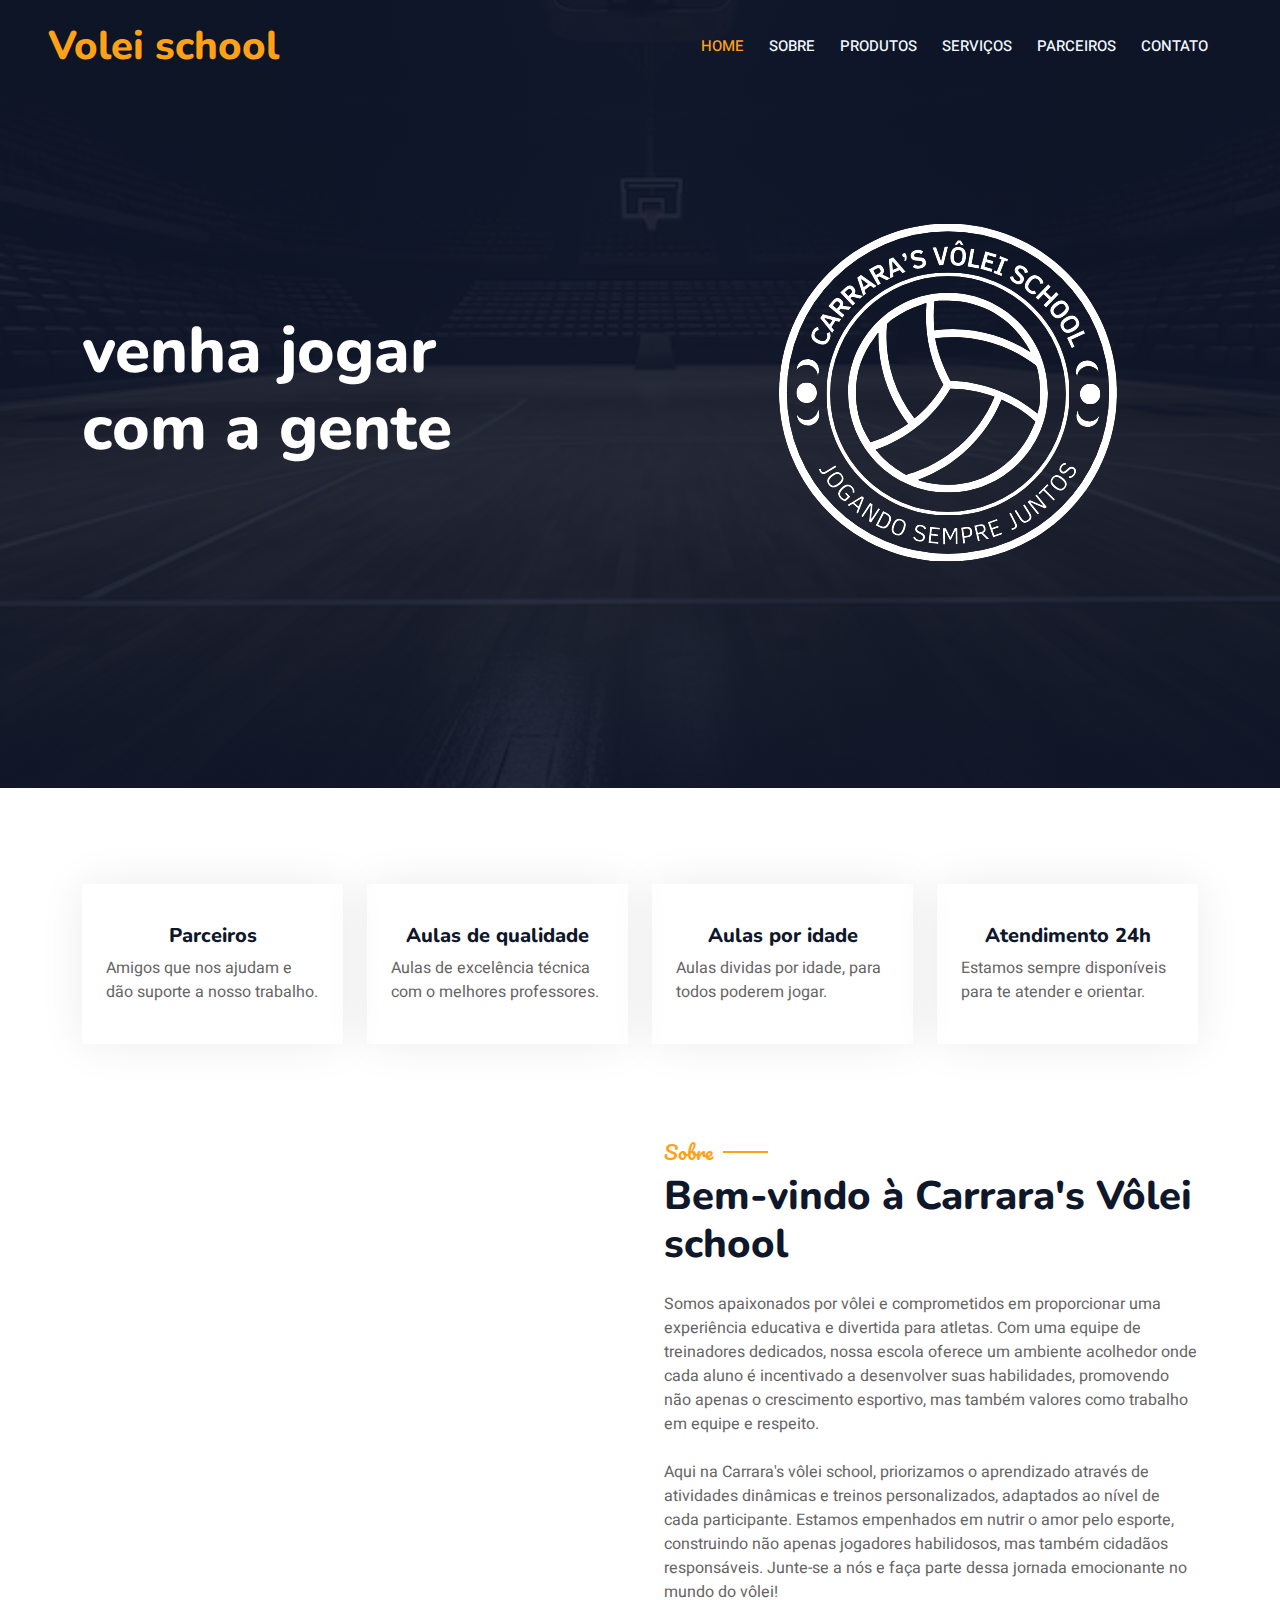
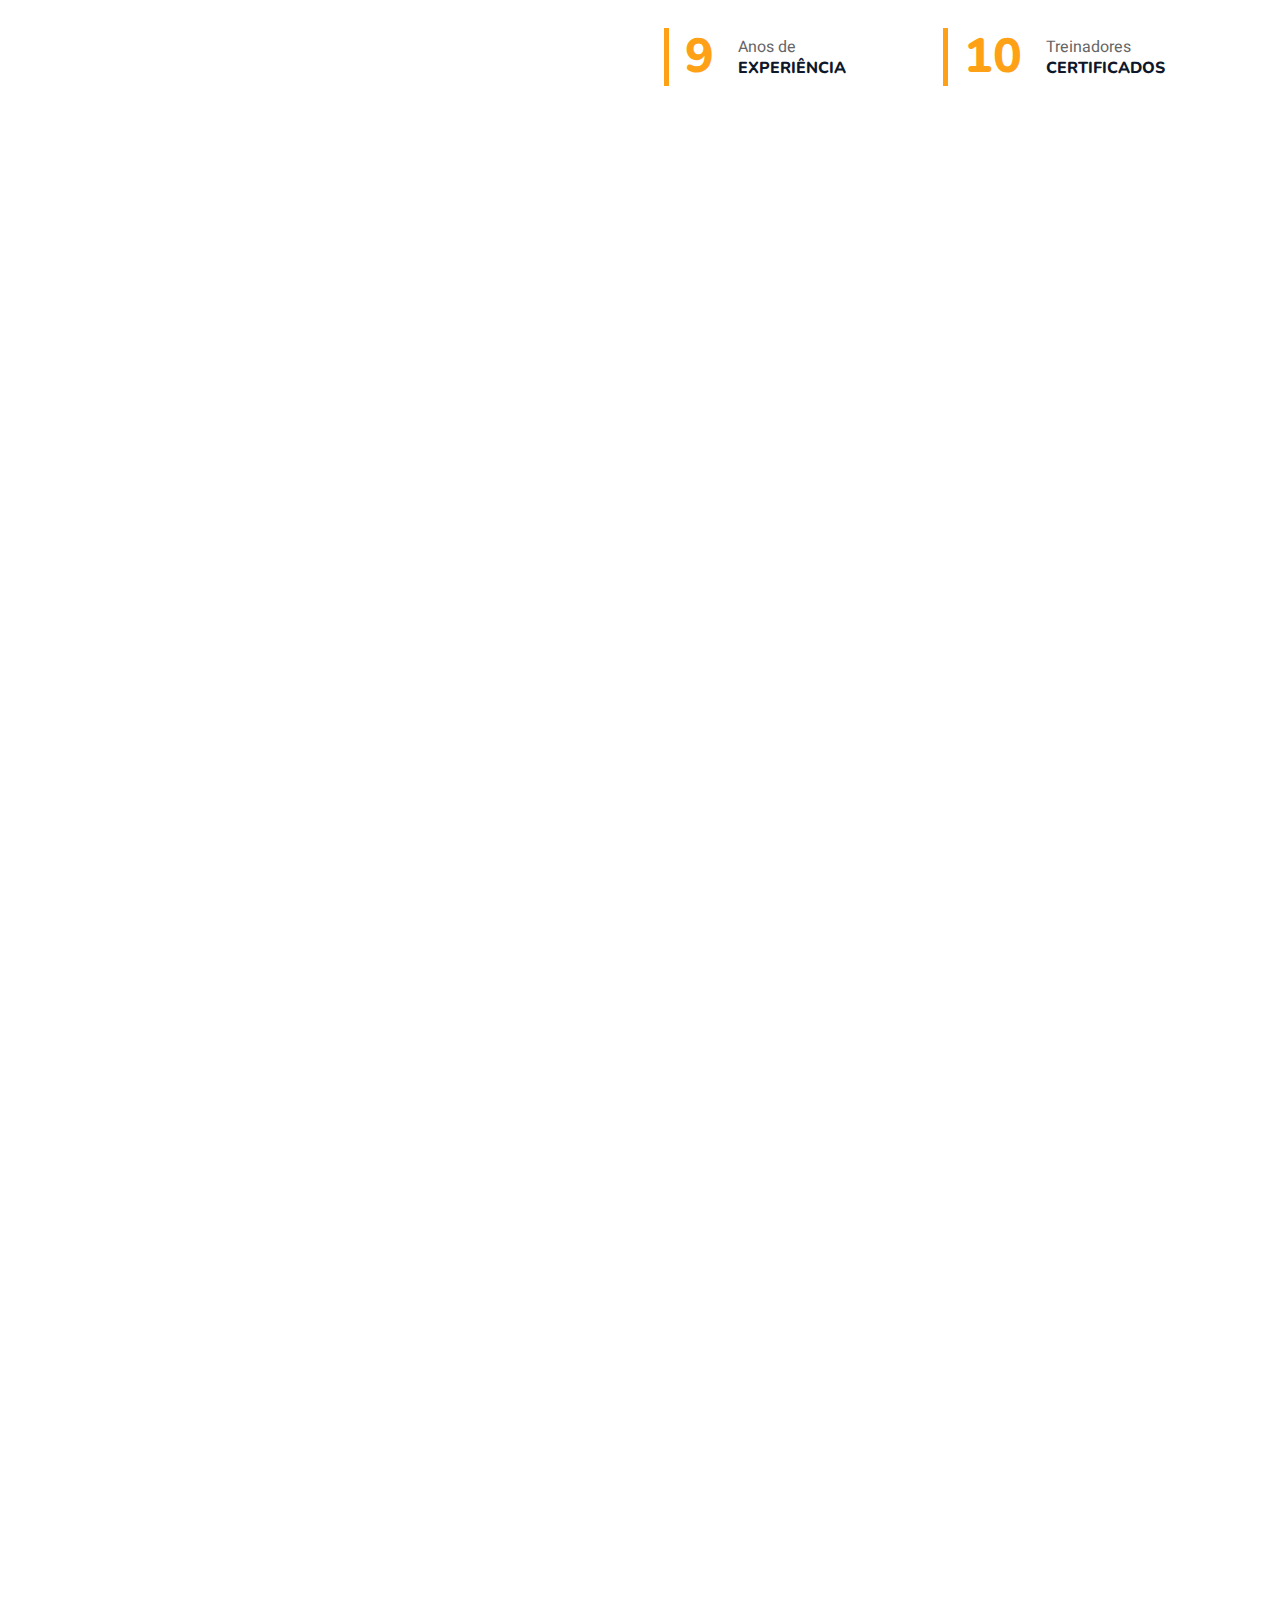
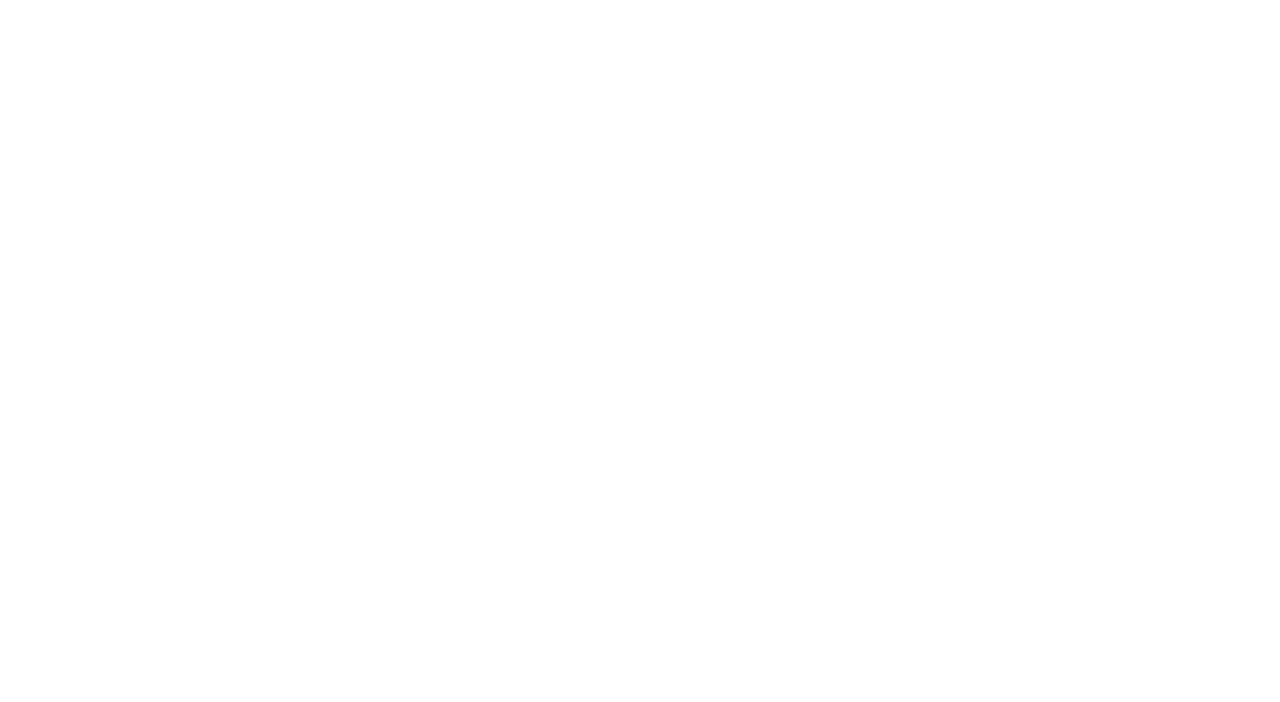
<file: index.html>
<!DOCTYPE html>
<html lang="en">

<head>
    <meta charset="utf-8">
    <title>Carrara's volei school</title>
    <meta content="width=device-width, initial-scale=1.0" name="viewport">
    <meta content="" name="keywords">
    <meta content="" name="description">

    <!-- Favicon -->
    <link href="img/favicon.ico" rel="icon">

    <!-- Google Web Fonts -->
    <link rel="preconnect" href="https://fonts.googleapis.com">
    <link rel="preconnect" href="https://fonts.gstatic.com" crossorigin>
    <link href="https://fonts.googleapis.com/css2?family=Heebo:wght@400;500;600&family=Nunito:wght@600;700;800&family=Pacifico&display=swap" rel="stylesheet">

    <!-- Icon Font Stylesheet -->
    <link href="https://cdnjs.cloudflare.com/ajax/libs/font-awesome/5.10.0/css/all.min.css" rel="stylesheet">
    <link href="https://cdn.jsdelivr.net/npm/bootstrap-icons@1.4.1/font/bootstrap-icons.css" rel="stylesheet">

    <!-- Libraries Stylesheet -->
    <link href="lib/animate/animate.min.css" rel="stylesheet">
    <link href="lib/owlcarousel/assets/owl.carousel.min.css" rel="stylesheet">
    <link href="lib/tempusdominus/css/tempusdominus-bootstrap-4.min.css" rel="stylesheet" />

    <!-- Customized Bootstrap Stylesheet -->
    <link href="css/bootstrap.min.css" rel="stylesheet">

    <!-- Template Stylesheet -->
    <link href="css/style.css" rel="stylesheet">
    <link rel="icon" type="image/jpg" href="img/logo2.png">
</head>

<body>
    <div class="container-xxl bg-white p-0">
        <!-- Spinner Start -->
        <div id="spinner" class="show bg-white position-fixed translate-middle w-100 vh-100 top-50 start-50 d-flex align-items-center justify-content-center">
            <div class="spinner-border text-primary" style="width: 3rem; height: 3rem;" role="status">
                <span class="sr-only">Carregando...</span>
            </div>
        </div>
        <!-- Spinner End -->


        <!-- Navbar & Hero Start -->
        <div class="container-xxl position-relative p-0">
            <nav class="navbar navbar-expand-lg navbar-dark bg-dark px-4 px-lg-5 py-3 py-lg-0">
                <a href="" class="navbar-brand p-0">
                    <h1 class="text-primary m-0"></i>Volei school</h1>
                    <!-- <img src="img/logo.png" alt="Logo"> -->
                </a>
                <button class="navbar-toggler" type="button" data-bs-toggle="collapse" data-bs-target="#navbarCollapse">
                    <span class="fa fa-bars"></span>
                </button>
                <div class="collapse navbar-collapse" id="navbarCollapse">
                    <div class="navbar-nav ms-auto py-0 pe-4">
                        <a href="index.html" class="nav-item nav-link active">Home</a>
                        <a href="about.html" class="nav-item nav-link">Sobre</a>
                        <a href="service.html" class="nav-item nav-link">Produtos</a>
                        <a href="menu.html" class="nav-item nav-link">Serviços</a>
                        <a href="team.html" class="nav-item nav-link">Parceiros</a>
                        <a href="contact.html" class="nav-item nav-link">Contato</a>
                    </div>
                </div>
            </nav>

            <div class="container-xxl py-5 bg-dark hero-header mb-5">
                <div class="container my-5 py-5">
                    <div class="row align-items-center g-5">
                        <div class="col-lg-6 text-center text-lg-start">
                            <h1 class="display-3 text-white animated slideInLeft">venha jogar<br>com a gente</h1>
                        </div>
                        <div class="col-lg-6 text-center text-lg-end overflow-hidden">
                            <img class="img-fluid" src="img/logo.png" alt="">
                        </div>
                    </div>
                </div>
            </div>
        </div>
        <!-- Navbar & Hero End -->


        <!-- Service Start -->
        <div class="container-xxl py-5">
            <div class="container">
                <div class="row g-4">
                    <div class="col-lg-3 col-sm-6 wow fadeInUp" data-wow-delay="0.1s">
                        <div class="service-item rounded pt-3">
                            <div class="p-4">
                                <center><h5>Parceiros</h5></center>
                                <p>Amigos que nos ajudam e dão suporte a nosso trabalho.</p>
                            </div>
                        </div>
                    </div>
                    <div class="col-lg-3 col-sm-6 wow fadeInUp" data-wow-delay="0.3s">
                        <div class="service-item rounded pt-3">
                            <div class="p-4">
                                <center><h5>Aulas de qualidade</h5></center>
                                <p>Aulas de excelência técnica com o melhores professores.</p>
                            </div>
                        </div>
                    </div>
                    <div class="col-lg-3 col-sm-6 wow fadeInUp" data-wow-delay="0.5s">
                        <div class="service-item rounded pt-3">
                            <div class="p-4">
                                <center><h5>Aulas por idade</h5></center>
                                <p>Aulas dividas por idade, para todos poderem jogar.</p>
                            </div>
                        </div>
                    </div>
                    <div class="col-lg-3 col-sm-6 wow fadeInUp" data-wow-delay="0.7s">
                        <div class="service-item rounded pt-3">
                            <div class="p-4">
                                <center><h5>Atendimento 24h</h5></center>
                                <p>Estamos sempre disponíveis para te atender e orientar.</p>
                            </div>
                        </div>
                    </div>
                </div>
            </div>
        </div>
        <!-- Service End -->


        <!-- About Start -->
        <div class="container-xxl py-5">
            <div class="container">
                <div class="row g-5 align-items-center">
                    <div class="col-lg-6">
                        <div class="row g-3">
                            <div class="col-6 text-start">
                                <img class="img-fluid rounded w-100 wow zoomIn" data-wow-delay="0.1s" src="img/volei3.jpg">
                            </div>
                            <div class="col-6 text-start">
                                <img class="img-fluid rounded w-75 wow zoomIn" data-wow-delay="0.3s" src="img/volei2.avif" style="margin-top: 25%;">
                            </div>
                            <div class="col-6 text-end">
                                <img class="img-fluid rounded w-75 wow zoomIn" data-wow-delay="0.5s" src="img/volei1.jpg">
                            </div>
                            <div class="col-6 text-end">
                                <img class="img-fluid rounded w-100 wow zoomIn" data-wow-delay="0.7s" src="img/volei4.jpg">
                            </div>
                        </div>
                    </div>
                    <div class="col-lg-6">
                        <h5 class="section-title ff-secondary text-start text-primary fw-normal">Sobre</h5>
                        <h1 class="mb-4">Bem-vindo à Carrara's Vôlei school</h1>
                        <p class="mb-4">Somos apaixonados por vôlei e comprometidos em proporcionar uma experiência educativa e divertida para atletas. Com uma equipe de treinadores dedicados, nossa escola oferece um ambiente acolhedor onde cada aluno é incentivado a desenvolver suas habilidades, promovendo não apenas o crescimento esportivo, mas também valores como trabalho em equipe e respeito.</p>
                        <p class="mb-4">Aqui na Carrara's vôlei school, priorizamos o aprendizado através de atividades dinâmicas e treinos personalizados, adaptados ao nível de cada participante. Estamos empenhados em nutrir o amor pelo esporte, construindo não apenas jogadores habilidosos, mas também cidadãos responsáveis. Junte-se a nós e faça parte dessa jornada emocionante no mundo do vôlei!</p>
                        <div class="row g-4 mb-4">
                            <div class="col-sm-6">
                                <div class="d-flex align-items-center border-start border-5 border-primary px-3">
                                    <h1 class="flex-shrink-0 display-5 text-primary mb-0" data-toggle="counter-up">9</h1>
                                    <div class="ps-4">
                                        <p class="mb-0">Anos de</p>
                                        <h6 class="text-uppercase mb-0">experiência</h6>
                                    </div>
                                </div>
                            </div>
                            <div class="col-sm-6">
                                <div class="d-flex align-items-center border-start border-5 border-primary px-3">
                                    <h1 class="flex-shrink-0 display-5 text-primary mb-0" data-toggle="counter-up">10</h1>
                                    <div class="ps-4">
                                        <p class="mb-0">Treinadores</p>
                                        <h6 class="text-uppercase mb-0">certificados</h6>
                                    </div>
                                </div>
                            </div>
                        </div>
                    </div>
                </div>
            </div>
        </div>
        <!-- About End -->

        <br><br><br><br>
        <!-- Menu Start -->
        <div class="container-xxl py-5">
            <div class="container">
                <div class="text-center wow fadeInUp" data-wow-delay="0.1s">
                    <h5 class="section-title ff-secondary text-center text-primary fw-normal">Serviços</h5><br><br><br>
                    <h1 class="mb-5">Horários de aula</h1>
                </div>
                <div class="tab-class text-center wow fadeInUp" data-wow-delay="0.1s">
                    <ul class="nav nav-pills d-inline-flex justify-content-center border-bottom mb-5">
                        <li class="nav-item">
                            <a class="d-flex align-items-center text-start mx-3 ms-0 pb-3 active" data-bs-toggle="pill" href="#tab-1">
                                <div class="ps-3">
                                    <text-align: left><small class="text-body">Aulas</small></text-align:>
                                   <h6 class="mt-n1 mb-0">Infantis</h6>
                                </div>
                            </a>
                        </li>
                        <li class="nav-item">
                            <a class="d-flex align-items-center text-start mx-3 pb-3" data-bs-toggle="pill" href="#tab-2">
                                <div class="ps-3">
                                    <small class="text-body">Aulas de</small>
                                    <h6 class="mt-n1 mb-0">Adultos</h6>
                                </div>
                            </a>
                        </li>
                        <li class="nav-item">
                            <a class="d-flex align-items-center text-start mx-3 me-0 pb-3" data-bs-toggle="pill" href="#tab-3">
                                <div class="ps-3">
                                    <small class="text-body">Aulas</small>
                                    <h6 class="mt-n1 mb-0">Master</h6>
                                </div>
                            </a>
                        </li>
                    </ul>
                    <div class="tab-content">
                        <div id="tab-1" class="tab-pane fade show p-0 active">
                            <div class="row g-4">
                                <div class="col-lg-6">
                                    <div class="d-flex align-items-center">
                                        <div class="w-100 d-flex flex-column text-start ps-4">
                                            <h5 class="d-flex justify-content-between border-bottom pb-2">
                                                <span>6-10 Anos</span>
                                            </h5>
                                            <small class="fst-italic">Segunda-feira das 15:00 ás 16:30</small>
                                        </div>
                                    </div>
                                </div>
                                <div class="col-lg-6">
                                    <div class="d-flex align-items-center">
                                        <div class="w-100 d-flex flex-column text-start ps-4">
                                            <h5 class="d-flex justify-content-between border-bottom pb-2">
                                                <span>11-17 Anos</span>
                                            </h5>
                                            <small class="fst-italic">Quarta-feira das 16:30 ás 18:00</small>
                                        </div>
                                    </div>
                                </div><br><br><br><br><br>
                                <div class="col-lg-6">
                                    <div class="d-flex align-items-center">
                                        <div class="w-100 d-flex flex-column text-start ps-4">
                                            <h5 class="d-flex justify-content-between border-bottom pb-2">
                                                <span>6-10 Anos</span>
                                            </h5>
                                            <small class="fst-italic">Quarta-feira das 15:00 ás 16:30</small>
                                        </div>
                                    </div>
                                </div>
                                <div class="col-lg-6">
                                    <div class="d-flex align-items-center">
                                        <div class="w-100 d-flex flex-column text-start ps-4">
                                            <h5 class="d-flex justify-content-between border-bottom pb-2">
                                                <span>11-17 Anos</span>
                                            </h5>
                                            <small class="fst-italic">Segunda-feira das 16:30 ás 18:00</small>
                                        </div>
                                    </div>
                                </div>
                               
                            </div>
                        </div>
                        <div id="tab-2" class="tab-pane fade show p-0">
                            <div class="row g-4">
                                <div class="col-lg-6">
                                    <div class="d-flex align-items-center">
                                        <div class="w-100 d-flex flex-column text-start ps-4">
                                            <h5 class="d-flex justify-content-between border-bottom pb-2">
                                                <span>18-30 Anos</span>
                                            </h5>
                                            <small class="fst-italic">Terça-feira das 15:00 ás 16:30</small>
                                        </div>
                                    </div>
                                </div>
                                <div class="col-lg-6">
                                    <div class="d-flex align-items-center">
                                        <div class="w-100 d-flex flex-column text-start ps-4">
                                            <h5 class="d-flex justify-content-between border-bottom pb-2">
                                                <span>30-50 Anos</span>
                                            </h5>
                                            <small class="fst-italic">Terça-feira das 16:30 ás 18:00</small>
                                        </div>
                                    </div>
                                </div><br><br><br><br><br>
                                <div class="col-lg-6">
                                    <div class="d-flex align-items-center">
                                        <div class="w-100 d-flex flex-column text-start ps-4">
                                            <h5 class="d-flex justify-content-between border-bottom pb-2">
                                                <span>18-30 Anos</span>
                                            </h5>
                                            <small class="fst-italic">Quinta-feira das 15:00 ás 16:30</small>
                                        </div>
                                    </div>
                                </div>
                              
                                <div class="col-lg-6">
                                    <div class="d-flex align-items-center">
                                        <div class="w-100 d-flex flex-column text-start ps-4">
                                            <h5 class="d-flex justify-content-between border-bottom pb-2">
                                                <span>30-50 Anos</span>
                                            </h5>
                                            <small class="fst-italic">Quinta-feira das 16:30 ás 18:00</small>
                                        </div>
                                    </div>
                                </div>
                            </div>
                        </div>
                        <div id="tab-3" class="tab-pane fade show p-0">
                            <div class="row g-4">
                                <div class="col-lg-6">
                                    <div class="d-flex align-items-center">
                                        <div class="w-100 d-flex flex-column text-start ps-4">
                                            <h5 class="d-flex justify-content-between border-bottom pb-2">
                                                <span>50-60 Anos</span>
                                            </h5>
                                            <small class="fst-italic">Sexta-feira das 15:00 ás 16:30</small>
                                        </div>
                                    </div>
                                </div>
                                <div class="col-lg-6">
                                    <div class="d-flex align-items-center">
                                        <div class="w-100 d-flex flex-column text-start ps-4">
                                            <h5 class="d-flex justify-content-between border-bottom pb-2">
                                                <span>60+ Anos</span>
                                            </h5>
                                            <small class="fst-italic">Sexta-feira das 16:00 ás 18:00</small>
                                        </div>
                                    </div>
                                </div><br><br><br><br><br>
                                <div class="col-lg-6">
                                    <div class="d-flex align-items-center">
                                        <div class="w-100 d-flex flex-column text-start ps-4">
                                            <h5 class="d-flex justify-content-between border-bottom pb-2">
                                                <span>50-60 Anos</span>
                                            </h5>
                                            <small class="fst-italic">Sábado das 15:00 ás 16:30</small>
                                        </div>
                                    </div>
                                </div>
                                <div class="col-lg-6">
                                    <div class="d-flex align-items-center">
                                        <div class="w-100 d-flex flex-column text-start ps-4">
                                            <h5 class="d-flex justify-content-between border-bottom pb-2">
                                                <span>60+ Anos</span>
                                            </h5>
                                            <small class="fst-italic">Sábado das 16:30 ás 18:00</small>
                                        </div>
                                    </div>
                                </div>
                            </div>
                        </div>
                    </div>
                </div>
            </div>
        </div>
        <!-- Menu End -->


       <br><br><br><br>

        <!-- Team Start -->
        <div class="container-xxl pt-5 pb-3">
            <div class="container">
                <div class="text-center wow fadeInUp" data-wow-delay="0.1s">
                    <h5 class="section-title ff-secondary text-center text-primary fw-normal">nossos amigos</h5>
                    <h1 class="mb-5">Parceiros</h1>
                    <div class="container">
                        <div align="center">
                            <div class="parceiros">
                                <a href="https://ottofontana.github.io/winners-school/"><img src="img/paulo-logo.png" width="200" height="200" class="d-inline-block" alt=""></a>
                                <a href="https://vimathss.github.io/VicentsBurguer/index.html"><img src="img/vicente-logo.png" width="200" height="200" class="d-inline-block" alt=""></a>
                                <a href="https://viniciusmigliaccio.github.io/Espetaria-Matambre/index.html"><img src="img/vini-logo.png" width="200" height="200" class="d-inline-block" alt=""></a>
                                <a href="https://matheuscarrara.github.io/voleis-school/"><img src="img/carrara-logo.png" width="200" height="200" class="d-inline-block" alt=""></a>
                                <a href="https://kayqueteixeir.github.io/Aro-Estilo-27/"><img src="img/kayque-logo.png" width="200" height="50" class="d-inline-block" alt=""></a>
                            </div>
                            <div class="parceiros">
                                <a href="https://marianadasilveira.github.io/a-baronesa-beauty-studio/"><img src="img/araripe-logo.png" width="200" height="200" class="d-inline-block" alt=""></a>
                                <a href="https://7mitts.github.io/Mike_streetFamily/"><img src="img/michel-logo.png" width="200" height="200" class="d-inline-block" alt=""></a>
                                <a href="https://elbito2007.github.io/Leon-Recursos-Humanos/"><img src="img/leo-logo.png" width="200" height="200" class="d-inline-block" alt=""></a>
                                <a href="https://murilomartins0.github.io/Top-Perfumes/"><img src="img/murilo-logo.png" width="200" height="200" class="d-inline-block" alt=""></a>
                                <a href="https://wagnerjunior1dsa.github.io/Novaes-Luxe-Couture/"><img src="img/wagner-logo.png" width="200" height="200" class="d-inline-block" alt=""></a>
                            </div>
                            <div class="parceiros">
                                <a href="https://renan-ortiz1.github.io/buffet-renan-festas/"><img src="img/renen-logo.png" width="200" height="200" class="d-inline-block" alt=""></a>
                                <a href="https://nelsu13.github.io/miguel_fotografia/"><img src="img/miguel-logo.png" width="200" height="200" class="d-inline-block" alt=""></a>
                                <a href="https://aykuusu.github.io/geekpop/"><img src="img/lucas-logo.png" width="200" height="200" class="d-inline-block" alt=""></a>
                                <a href="https://nicolasalvesss.github.io/navis.nv/"><img src="img/nicolas-logo.png" width="200" height="200" class="d-inline-block" alt=""></a>
                                <a href="http://lojadesuplementos.infinityfreeapp.com/"><img src="img/pedro-logo.png" width="200" height="200" class="d-inline-block" alt=""></a>
                            </div>
                            <div class="parceiros">
                                <a href="https://lucas-santos0.github.io/Lubeemel/index.html"><img src="img/lucas-logo2.jpg" width="200" height="200" class="d-inline-block" alt=""></a>
                                <a href="https://marianapatricio.github.io/MarianaPatricioo/"><img src="img/patricio-logo.png" width="200" height="200" class="d-inline-block" alt=""></a>
                                <a href="https://liv23123.github.io/Muzza.github.io/"><img src="img/olivia-logo.jpg" width="200" height="200" class="d-inline-block" alt=""></a>
                                <a href="https://vitorribeiro07.github.io/Aconchego-Cia/"><img src="img/vitor-logo.png" width="200" height="200" class="d-inline-block" alt=""></a>
                                <a href="https://kidsgraxa.github.io/samuel-rodrigues-miniminds/"><img src="img/samuel-logo.png" width="200" height="200" class="d-inline-block" alt=""></a>
                            </div>
                        </div>
                    </div>
        <!-- Team End -->
        <br><br><br><br><br><br><br><br><br><br><br><br><br><br><br>
        <!-- Footer Start -->
        <footer>
            <p>Matheus Pereira 2023 - &copyTodos os direitos reservados - Trabalho Acadêmico - sem fins lucrativos</p>
        </footer>
        <!-- Footer End -->


        <!-- Back to Top -->
        <a href="#" class="btn btn-lg btn-primary btn-lg-square back-to-top"><i class="bi bi-arrow-up"></i></a>
    </div>

    <!-- JavaScript Libraries -->
    <script src="https://code.jquery.com/jquery-3.4.1.min.js"></script>
    <script src="https://cdn.jsdelivr.net/npm/bootstrap@5.0.0/dist/js/bootstrap.bundle.min.js"></script>
    <script src="lib/wow/wow.min.js"></script>
    <script src="lib/easing/easing.min.js"></script>
    <script src="lib/waypoints/waypoints.min.js"></script>
    <script src="lib/counterup/counterup.min.js"></script>
    <script src="lib/owlcarousel/owl.carousel.min.js"></script>
    <script src="lib/tempusdominus/js/moment.min.js"></script>
    <script src="lib/tempusdominus/js/moment-timezone.min.js"></script>
    <script src="lib/tempusdominus/js/tempusdominus-bootstrap-4.min.js"></script>

    <!-- Template Javascript -->
    <script src="js/main.js"></script>
</body>

</html>
</file>
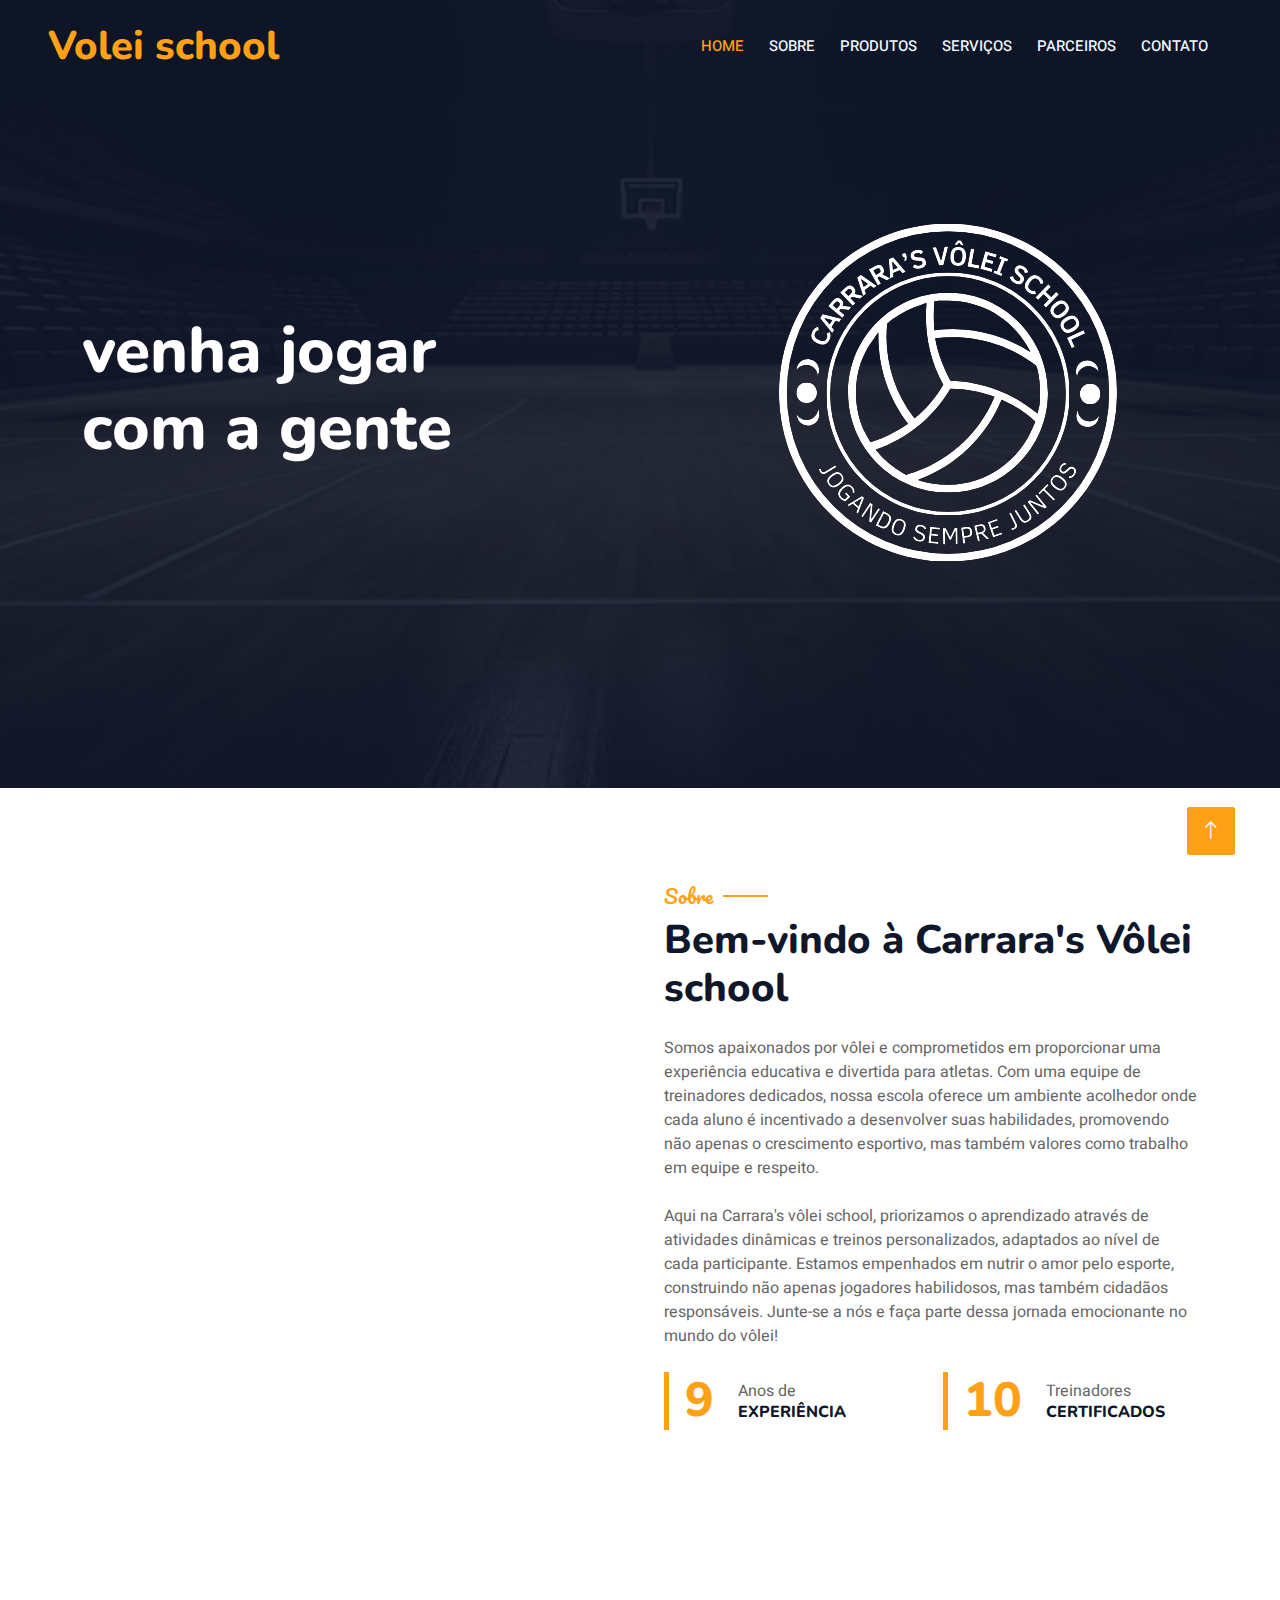
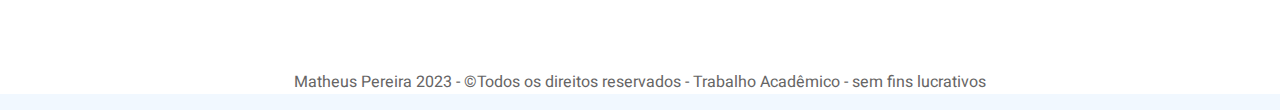
<file: about.html>
<!DOCTYPE html>
<html lang="en">

<head>
    <meta charset="utf-8">
    <title>Carrara's vôlei school</title>
    <meta content="width=device-width, initial-scale=1.0" name="viewport">
    <meta content="" name="keywords">
    <meta content="" name="description">

    <!-- Favicon -->
    <link href="img/favicon.ico" rel="icon">

    <!-- Google Web Fonts -->
    <link rel="preconnect" href="https://fonts.googleapis.com">
    <link rel="preconnect" href="https://fonts.gstatic.com" crossorigin>
    <link href="https://fonts.googleapis.com/css2?family=Heebo:wght@400;500;600&family=Nunito:wght@600;700;800&family=Pacifico&display=swap" rel="stylesheet">

    <!-- Icon Font Stylesheet -->
    <link href="https://cdnjs.cloudflare.com/ajax/libs/font-awesome/5.10.0/css/all.min.css" rel="stylesheet">
    <link href="https://cdn.jsdelivr.net/npm/bootstrap-icons@1.4.1/font/bootstrap-icons.css" rel="stylesheet">

    <!-- Libraries Stylesheet -->
    <link href="lib/animate/animate.min.css" rel="stylesheet">
    <link href="lib/owlcarousel/assets/owl.carousel.min.css" rel="stylesheet">
    <link href="lib/tempusdominus/css/tempusdominus-bootstrap-4.min.css" rel="stylesheet" />

    <!-- Customized Bootstrap Stylesheet -->
    <link href="css/bootstrap.min.css" rel="stylesheet">

    <!-- Template Stylesheet -->
    <link href="css/style.css" rel="stylesheet">
    <link rel="icon" type="image/jpg" href="img/logo2.png">
</head>

<body>
    <div class="container-xxl bg-white p-0">
        <!-- Spinner Start -->
        <div id="spinner" class="show bg-white position-fixed translate-middle w-100 vh-100 top-50 start-50 d-flex align-items-center justify-content-center">
            <div class="spinner-border text-primary" style="width: 3rem; height: 3rem;" role="status">
                <span class="sr-only">Loading...</span>
            </div>
        </div>
        <!-- Spinner End -->


        <!-- Navbar & Hero Start -->
        <div class="container-xxl position-relative p-0">
            <nav class="navbar navbar-expand-lg navbar-dark bg-dark px-4 px-lg-5 py-3 py-lg-0">
                <a href="" class="navbar-brand p-0">
                    <h1 class="text-primary m-0"></i>Volei school</h1>
                    <!-- <img src="img/logo.png" alt="Logo"> -->
                </a>
                <button class="navbar-toggler" type="button" data-bs-toggle="collapse" data-bs-target="#navbarCollapse">
                    <span class="fa fa-bars"></span>
                </button>
                <div class="collapse navbar-collapse" id="navbarCollapse">
                    <div class="navbar-nav ms-auto py-0 pe-4">
                        <a href="index.html" class="nav-item nav-link active">Home</a>
                        <a href="about.html" class="nav-item nav-link">Sobre</a>
                        <a href="service.html" class="nav-item nav-link">Produtos</a>
                        <a href="menu.html" class="nav-item nav-link">Serviços</a>
                        <a href="team.html" class="nav-item nav-link">Parceiros</a>
                        <a href="contact.html" class="nav-item nav-link">Contato</a>
                    </div>
                </div>
            </nav>

            <div class="container-xxl py-5 bg-dark hero-header mb-5">
                <div class="container my-5 py-5">
                    <div class="row align-items-center g-5">
                        <div class="col-lg-6 text-center text-lg-start">
                            <h1 class="display-3 text-white animated slideInLeft">venha jogar<br>com a gente</h1>
                        </div>
                        <div class="col-lg-6 text-center text-lg-end overflow-hidden">
                            <img class="img-fluid" src="img/logo.png" alt="">
                        </div>
                    </div>
                </div>
            </div>
        </div>
        <!-- Navbar & Hero End -->


        <!-- About Start -->
        <div class="container-xxl py-5">
            <div class="container">
                <div class="row g-5 align-items-center">
                    <div class="col-lg-6">
                        <div class="row g-3">
                            <div class="col-6 text-start">
                                <img class="img-fluid rounded w-100 wow zoomIn" data-wow-delay="0.1s" src="img/volei3.jpg">
                            </div>
                            <div class="col-6 text-start">
                                <img class="img-fluid rounded w-75 wow zoomIn" data-wow-delay="0.3s" src="img/volei2.avif" style="margin-top: 25%;">
                            </div>
                            <div class="col-6 text-end">
                                <img class="img-fluid rounded w-75 wow zoomIn" data-wow-delay="0.5s" src="img/volei1.jpg">
                            </div>
                            <div class="col-6 text-end">
                                <img class="img-fluid rounded w-100 wow zoomIn" data-wow-delay="0.7s" src="img/volei4.jpg">
                            </div>
                        </div>
                    </div>
                    <div class="col-lg-6">
                        <h5 class="section-title ff-secondary text-start text-primary fw-normal">Sobre</h5>
                        <h1 class="mb-4">Bem-vindo à Carrara's Vôlei school</h1>
                        <p class="mb-4">Somos apaixonados por vôlei e comprometidos em proporcionar uma experiência educativa e divertida para atletas. Com uma equipe de treinadores dedicados, nossa escola oferece um ambiente acolhedor onde cada aluno é incentivado a desenvolver suas habilidades, promovendo não apenas o crescimento esportivo, mas também valores como trabalho em equipe e respeito.</p>
                        <p class="mb-4">Aqui na Carrara's vôlei school, priorizamos o aprendizado através de atividades dinâmicas e treinos personalizados, adaptados ao nível de cada participante. Estamos empenhados em nutrir o amor pelo esporte, construindo não apenas jogadores habilidosos, mas também cidadãos responsáveis. Junte-se a nós e faça parte dessa jornada emocionante no mundo do vôlei!</p>
                        <div class="row g-4 mb-4">
                            <div class="col-sm-6">
                                <div class="d-flex align-items-center border-start border-5 border-primary px-3">
                                    <h1 class="flex-shrink-0 display-5 text-primary mb-0" data-toggle="counter-up">9</h1>
                                    <div class="ps-4">
                                        <p class="mb-0">Anos de</p>
                                        <h6 class="text-uppercase mb-0">experiência</h6>
                                    </div>
                                </div>
                            </div>
                            <div class="col-sm-6">
                                <div class="d-flex align-items-center border-start border-5 border-primary px-3">
                                    <h1 class="flex-shrink-0 display-5 text-primary mb-0" data-toggle="counter-up">10</h1>
                                    <div class="ps-4">
                                        <p class="mb-0">Treinadores</p>
                                        <h6 class="text-uppercase mb-0">certificados</h6>
                                    </div>
                                </div>
                            </div>
                        </div>
                    </div>
                </div>
            </div>
        </div>
        <!-- About End -->


        
        

        <br><br><br><br><br><br><br>
        <!-- Footer Start -->
        <footer>
            <center><p>Matheus Pereira 2023 - &copyTodos os direitos reservados - Trabalho Acadêmico - sem fins lucrativos</p></center>
        </footer>
        <!-- Footer End -->


        <!-- Back to Top -->
        <a href="#" class="btn btn-lg btn-primary btn-lg-square back-to-top"><i class="bi bi-arrow-up"></i></a>
    </div>

    <!-- JavaScript Libraries -->
    <script src="https://code.jquery.com/jquery-3.4.1.min.js"></script>
    <script src="https://cdn.jsdelivr.net/npm/bootstrap@5.0.0/dist/js/bootstrap.bundle.min.js"></script>
    <script src="lib/wow/wow.min.js"></script>
    <script src="lib/easing/easing.min.js"></script>
    <script src="lib/waypoints/waypoints.min.js"></script>
    <script src="lib/counterup/counterup.min.js"></script>
    <script src="lib/owlcarousel/owl.carousel.min.js"></script>
    <script src="lib/tempusdominus/js/moment.min.js"></script>
    <script src="lib/tempusdominus/js/moment-timezone.min.js"></script>
    <script src="lib/tempusdominus/js/tempusdominus-bootstrap-4.min.js"></script>

    <!-- Template Javascript -->
    <script src="js/main.js"></script>
</body>

</html>
</file>
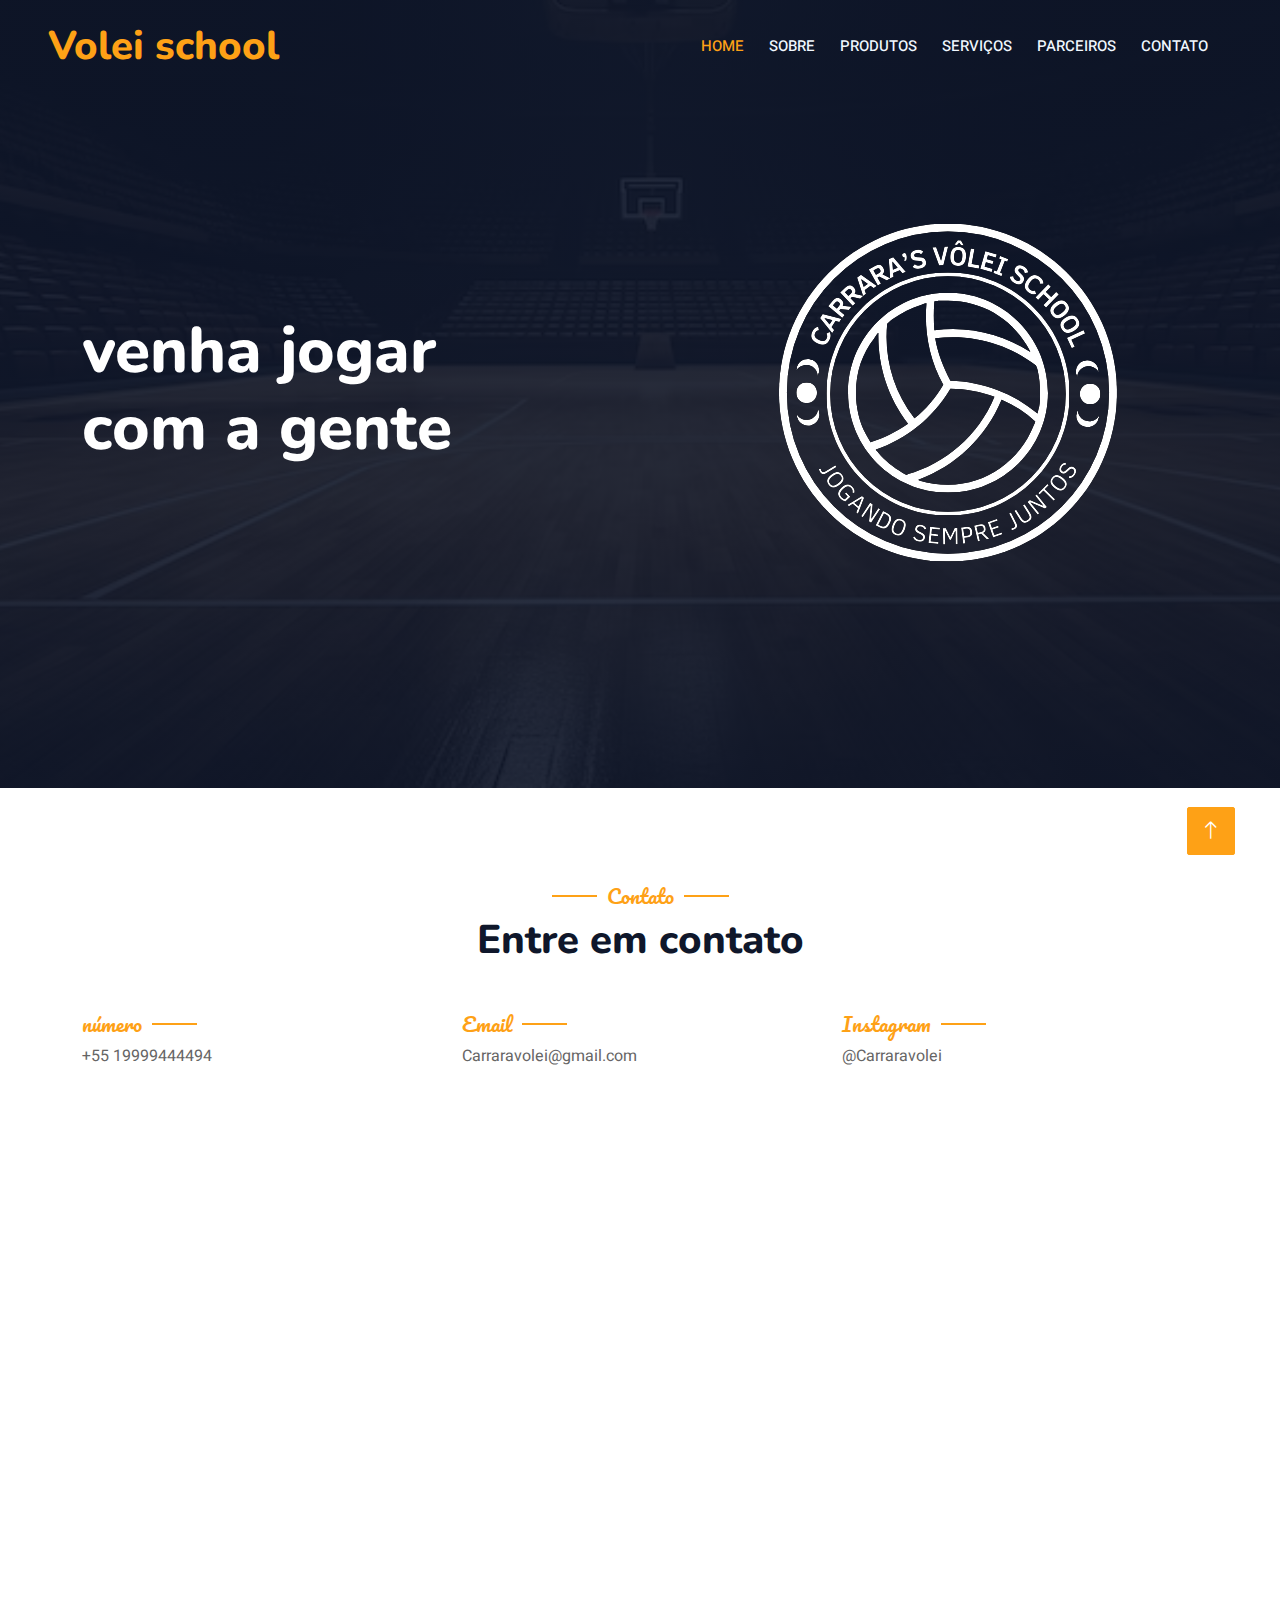
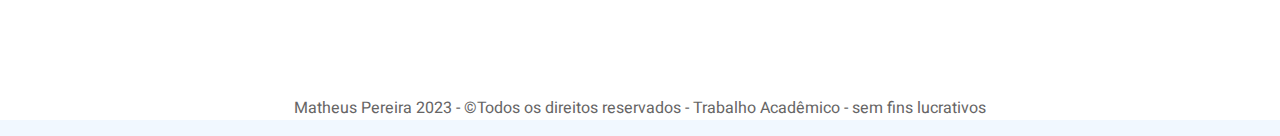
<file: contact.html>
<!DOCTYPE html>
<html lang="en">

<head>
    <meta charset="utf-8">
    <title>Carrara's vôlei  school</title>
    <meta content="width=device-width, initial-scale=1.0" name="viewport">
    <meta content="" name="keywords">
    <meta content="" name="description">

    <!-- Favicon -->
    <link href="img/favicon.ico" rel="icon">

    <!-- Google Web Fonts -->
    <link rel="preconnect" href="https://fonts.googleapis.com">
    <link rel="preconnect" href="https://fonts.gstatic.com" crossorigin>
    <link href="https://fonts.googleapis.com/css2?family=Heebo:wght@400;500;600&family=Nunito:wght@600;700;800&family=Pacifico&display=swap" rel="stylesheet">

    <!-- Icon Font Stylesheet -->
    <link href="https://cdnjs.cloudflare.com/ajax/libs/font-awesome/5.10.0/css/all.min.css" rel="stylesheet">
    <link href="https://cdn.jsdelivr.net/npm/bootstrap-icons@1.4.1/font/bootstrap-icons.css" rel="stylesheet">

    <!-- Libraries Stylesheet -->
    <link href="lib/animate/animate.min.css" rel="stylesheet">
    <link href="lib/owlcarousel/assets/owl.carousel.min.css" rel="stylesheet">
    <link href="lib/tempusdominus/css/tempusdominus-bootstrap-4.min.css" rel="stylesheet" />

    <!-- Customized Bootstrap Stylesheet -->
    <link href="css/bootstrap.min.css" rel="stylesheet">

    <!-- Template Stylesheet -->
    <link href="css/style.css" rel="stylesheet">
    <link rel="icon" type="image/jpg" href="img/logo2.png">
</head>

<body>
    <div class="container-xxl bg-white p-0">
        <!-- Spinner Start -->
        <div id="spinner" class="show bg-white position-fixed translate-middle w-100 vh-100 top-50 start-50 d-flex align-items-center justify-content-center">
            <div class="spinner-border text-primary" style="width: 3rem; height: 3rem;" role="status">
                <span class="sr-only">Loading...</span>
            </div>
        </div>
        <!-- Spinner End -->


        <!-- Navbar & Hero Start -->
        <div class="container-xxl position-relative p-0">
            <nav class="navbar navbar-expand-lg navbar-dark bg-dark px-4 px-lg-5 py-3 py-lg-0">
                <a href="" class="navbar-brand p-0">
                    <h1 class="text-primary m-0"></i>Volei school</h1>
                    <!-- <img src="img/logo.png" alt="Logo"> -->
                </a>
                <button class="navbar-toggler" type="button" data-bs-toggle="collapse" data-bs-target="#navbarCollapse">
                    <span class="fa fa-bars"></span>
                </button>
                <div class="collapse navbar-collapse" id="navbarCollapse">
                    <div class="navbar-nav ms-auto py-0 pe-4">
                        <a href="index.html" class="nav-item nav-link active">Home</a>
                        <a href="about.html" class="nav-item nav-link">Sobre</a>
                        <a href="service.html" class="nav-item nav-link">Produtos</a>
                        <a href="menu.html" class="nav-item nav-link">Serviços</a>
                        <a href="team.html" class="nav-item nav-link">Parceiros</a>
                        <a href="contact.html" class="nav-item nav-link">Contato</a>
                    </div>
                </div>
            </nav>

            <div class="container-xxl py-5 bg-dark hero-header mb-5">
                <div class="container my-5 py-5">
                    <div class="row align-items-center g-5">
                        <div class="col-lg-6 text-center text-lg-start">
                            <h1 class="display-3 text-white animated slideInLeft">venha jogar<br>com a gente</h1>
                        </div>
                        <div class="col-lg-6 text-center text-lg-end overflow-hidden">
                            <img class="img-fluid" src="img/logo.png" alt="">
                        </div>
                    </div>
                </div>
            </div>
        </div>
        <!-- Navbar & Hero End -->


        <!-- Contact Start -->
        <div class="container-xxl py-5">
            <div class="container">
                <div class="text-center wow fadeInUp" data-wow-delay="0.1s">
                    <h5 class="section-title ff-secondary text-center text-primary fw-normal">Contato</h5>
                    <h1 class="mb-5">Entre em contato</h1>
                </div>
                <div class="row g-4">
                    <div class="col-12">
                        <div class="row gy-4">
                            <div class="col-md-4">
                                <h5 class="section-title ff-secondary fw-normal text-start text-primary">número</h5>
                                <p>+55 19999444494</p>
                            </div>
                            <div class="col-md-4">
                                <h5 class="section-title ff-secondary fw-normal text-start text-primary">Email</h5>
                                <p>Carraravolei@gmail.com</p>
                            </div>
                            <div class="col-md-4">
                                <h5 class="section-title ff-secondary fw-normal text-start text-primary">Instagram</h5>
                                <p>@Carraravolei</p>
                            </div>
                        </div>
                    </div>
                   
                    <div class="col-md-6">
                        <div class="wow fadeInUp" data-wow-delay="0.2s">
                            <form>
                                <div class="row g-3">
                                    <div class="col-md-6">
                                        <div class="form-floating">
                                            <input type="text" class="form-control" id="name" placeholder="Your Name" required>
                                            <label for="name">Nome</label>
                                        </div>
                                    </div>
                                    <div class="col-md-6">
                                        <div class="form-floating">
                                            <input type="email" class="form-control" id="email" placeholder="Your Email" required>
                                            <label for="email">Email</label>
                                        </div>
                                    </div>
                                    <div class="col-12">
                                        <div class="form-floating">
                                            <input type="text" class="form-control" id="subject" placeholder="Subject" required>
                                            <label for="subject">Número</label>
                                        </div>
                                    </div>
                                    <div class="col-12">
                                        <div class="form-floating">
                                            <textarea class="form-control" placeholder="Leave a message here" id="message" style="height: 150px"></textarea>
                                            <label for="message">Comentário</label>
                                        </div>
                                    </div>
                                    <div class="col-12">
                                        <button class="btn btn-primary w-100 py-3" type="submit">Enviar</button>
                                    </div>
                                </div>
                            </form>
                        </div>
                    </div>
                </div>
            </div>
        </div>
        <!-- Contact End -->


        <br><br><br><br><br><br><br>
        <!-- Footer Start -->
        <footer>
            <center><p>Matheus Pereira 2023 - &copyTodos os direitos reservados - Trabalho Acadêmico - sem fins lucrativos</p></center>
        </footer>
        <!-- Footer End -->


        <!-- Back to Top -->
        <a href="#" class="btn btn-lg btn-primary btn-lg-square back-to-top"><i class="bi bi-arrow-up"></i></a>
    </div>

    <!-- JavaScript Libraries -->
    <script src="https://code.jquery.com/jquery-3.4.1.min.js"></script>
    <script src="https://cdn.jsdelivr.net/npm/bootstrap@5.0.0/dist/js/bootstrap.bundle.min.js"></script>
    <script src="lib/wow/wow.min.js"></script>
    <script src="lib/easing/easing.min.js"></script>
    <script src="lib/waypoints/waypoints.min.js"></script>
    <script src="lib/counterup/counterup.min.js"></script>
    <script src="lib/owlcarousel/owl.carousel.min.js"></script>
    <script src="lib/tempusdominus/js/moment.min.js"></script>
    <script src="lib/tempusdominus/js/moment-timezone.min.js"></script>
    <script src="lib/tempusdominus/js/tempusdominus-bootstrap-4.min.js"></script>

    <!-- Template Javascript -->
    <script src="js/main.js"></script>
</body>

</html>
</file>
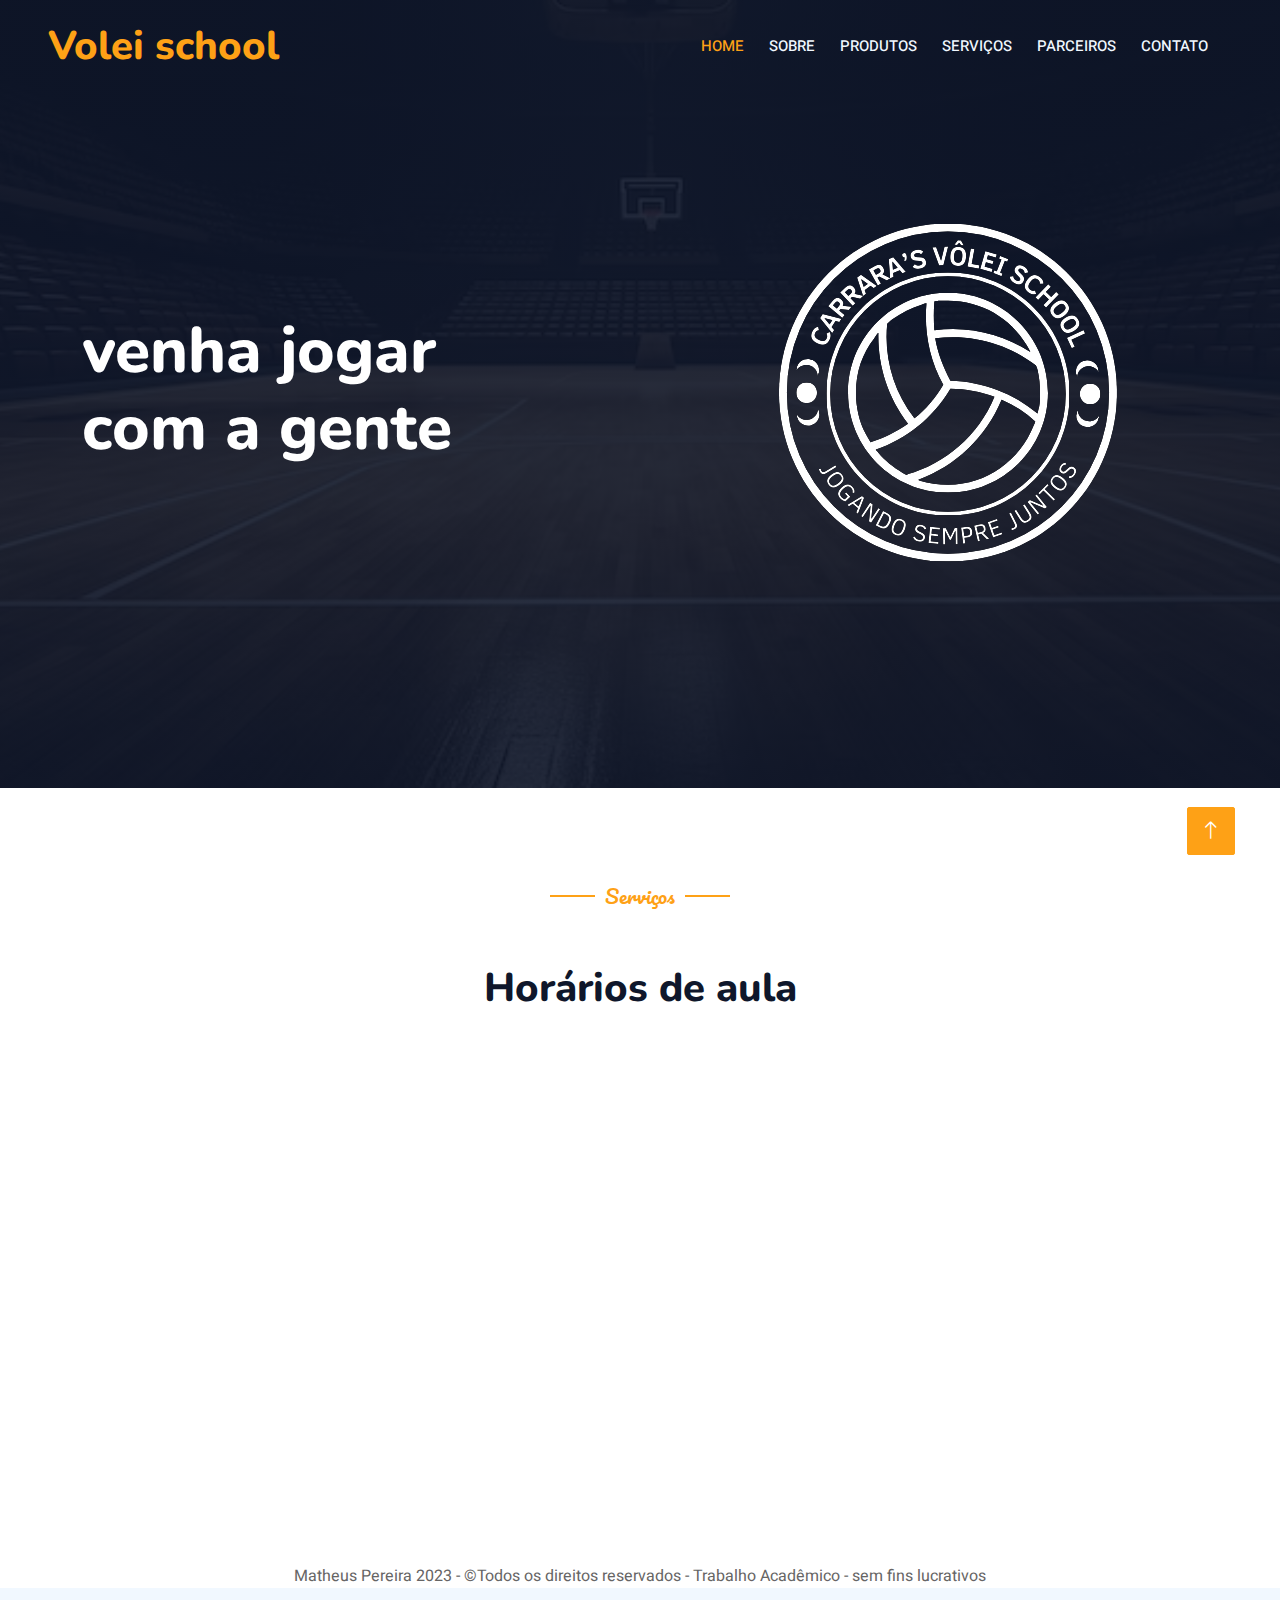
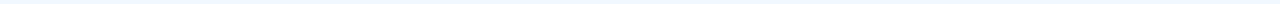
<file: menu.html>
<!DOCTYPE html>
<html lang="en">

<head>
    <meta charset="utf-8">
    <title>Carrara's vôlei  school</title>
    <meta content="width=device-width, initial-scale=1.0" name="viewport">
    <meta content="" name="keywords">
    <meta content="" name="description">

    <!-- Favicon -->
    <link href="img/favicon.ico" rel="icon">

    <!-- Google Web Fonts -->
    <link rel="preconnect" href="https://fonts.googleapis.com">
    <link rel="preconnect" href="https://fonts.gstatic.com" crossorigin>
    <link href="https://fonts.googleapis.com/css2?family=Heebo:wght@400;500;600&family=Nunito:wght@600;700;800&family=Pacifico&display=swap" rel="stylesheet">

    <!-- Icon Font Stylesheet -->
    <link href="https://cdnjs.cloudflare.com/ajax/libs/font-awesome/5.10.0/css/all.min.css" rel="stylesheet">
    <link href="https://cdn.jsdelivr.net/npm/bootstrap-icons@1.4.1/font/bootstrap-icons.css" rel="stylesheet">

    <!-- Libraries Stylesheet -->
    <link href="lib/animate/animate.min.css" rel="stylesheet">
    <link href="lib/owlcarousel/assets/owl.carousel.min.css" rel="stylesheet">
    <link href="lib/tempusdominus/css/tempusdominus-bootstrap-4.min.css" rel="stylesheet" />

    <!-- Customized Bootstrap Stylesheet -->
    <link href="css/bootstrap.min.css" rel="stylesheet">

    <!-- Template Stylesheet -->
    <link href="css/style.css" rel="stylesheet">
    <link rel="icon" type="image/jpg" href="img/logo2.png">
</head>

<body>
    <div class="container-xxl bg-white p-0">
        <!-- Spinner Start -->
        <div id="spinner" class="show bg-white position-fixed translate-middle w-100 vh-100 top-50 start-50 d-flex align-items-center justify-content-center">
            <div class="spinner-border text-primary" style="width: 3rem; height: 3rem;" role="status">
                <span class="sr-only">Loading...</span>
            </div>
        </div>
        <!-- Spinner End -->


        <!-- Navbar & Hero Start -->
        <div class="container-xxl position-relative p-0">
            <nav class="navbar navbar-expand-lg navbar-dark bg-dark px-4 px-lg-5 py-3 py-lg-0">
                <a href="" class="navbar-brand p-0">
                    <h1 class="text-primary m-0"></i>Volei school</h1>
                    <!-- <img src="img/logo.png" alt="Logo"> -->
                </a>
                <button class="navbar-toggler" type="button" data-bs-toggle="collapse" data-bs-target="#navbarCollapse">
                    <span class="fa fa-bars"></span>
                </button>
                <div class="collapse navbar-collapse" id="navbarCollapse">
                    <div class="navbar-nav ms-auto py-0 pe-4">
                        <a href="index.html" class="nav-item nav-link active">Home</a>
                        <a href="about.html" class="nav-item nav-link">Sobre</a>
                        <a href="service.html" class="nav-item nav-link">Produtos</a>
                        <a href="menu.html" class="nav-item nav-link">Serviços</a>
                        <a href="team.html" class="nav-item nav-link">Parceiros</a>
                        <a href="contact.html" class="nav-item nav-link">Contato</a>
                    </div>
                </div>
            </nav>

            <div class="container-xxl py-5 bg-dark hero-header mb-5">
                <div class="container my-5 py-5">
                    <div class="row align-items-center g-5">
                        <div class="col-lg-6 text-center text-lg-start">
                            <h1 class="display-3 text-white animated slideInLeft">venha jogar<br>com a gente</h1>
                        </div>
                        <div class="col-lg-6 text-center text-lg-end overflow-hidden">
                            <img class="img-fluid" src="img/logo.png" alt="">
                        </div>
                    </div>
                </div>
            </div>
        </div>
        <!-- Navbar & Hero End -->


        <!-- Menu Start -->
        <div class="container-xxl py-5">
            <div class="container">
                <div class="text-center wow fadeInUp" data-wow-delay="0.1s">
                    <h5 class="section-title ff-secondary text-center text-primary fw-normal">Serviços</h5><br><br><br>
                    <h1 class="mb-5">Horários de aula</h1>
                </div>
                <div class="tab-class text-center wow fadeInUp" data-wow-delay="0.1s">
                    <ul class="nav nav-pills d-inline-flex justify-content-center border-bottom mb-5">
                        <li class="nav-item">
                            <a class="d-flex align-items-center text-start mx-3 ms-0 pb-3 active" data-bs-toggle="pill" href="#tab-1">
                                <div class="ps-3">
                                    <text-align: left><small class="text-body">Aulas</small></text-align:>
                                   <h6 class="mt-n1 mb-0">Infantis</h6>
                                </div>
                            </a>
                        </li>
                        <li class="nav-item">
                            <a class="d-flex align-items-center text-start mx-3 pb-3" data-bs-toggle="pill" href="#tab-2">
                                <div class="ps-3">
                                    <small class="text-body">Aulas de</small>
                                    <h6 class="mt-n1 mb-0">Adultos</h6>
                                </div>
                            </a>
                        </li>
                        <li class="nav-item">
                            <a class="d-flex align-items-center text-start mx-3 me-0 pb-3" data-bs-toggle="pill" href="#tab-3">
                                <div class="ps-3">
                                    <small class="text-body">Aulas</small>
                                    <h6 class="mt-n1 mb-0">Master</h6>
                                </div>
                            </a>
                        </li>
                    </ul>
                    <div class="tab-content">
                        <div id="tab-1" class="tab-pane fade show p-0 active">
                            <div class="row g-4">
                                <div class="col-lg-6">
                                    <div class="d-flex align-items-center">
                                        <div class="w-100 d-flex flex-column text-start ps-4">
                                            <h5 class="d-flex justify-content-between border-bottom pb-2">
                                                <span>6-10 Anos</span>
                                            </h5>
                                            <small class="fst-italic">Segunda-feira das 15:00 ás 16:30</small>
                                        </div>
                                    </div>
                                </div>
                                <div class="col-lg-6">
                                    <div class="d-flex align-items-center">
                                        <div class="w-100 d-flex flex-column text-start ps-4">
                                            <h5 class="d-flex justify-content-between border-bottom pb-2">
                                                <span>11-17 Anos</span>
                                            </h5>
                                            <small class="fst-italic">Quarta-feira das 16:30 ás 18:00</small>
                                        </div>
                                    </div>
                                </div><br><br><br><br><br>
                                <div class="col-lg-6">
                                    <div class="d-flex align-items-center">
                                        <div class="w-100 d-flex flex-column text-start ps-4">
                                            <h5 class="d-flex justify-content-between border-bottom pb-2">
                                                <span>6-10 Anos</span>
                                            </h5>
                                            <small class="fst-italic">Quarta-feira das 15:00 ás 16:30</small>
                                        </div>
                                    </div>
                                </div>
                                <div class="col-lg-6">
                                    <div class="d-flex align-items-center">
                                        <div class="w-100 d-flex flex-column text-start ps-4">
                                            <h5 class="d-flex justify-content-between border-bottom pb-2">
                                                <span>11-17 Anos</span>
                                            </h5>
                                            <small class="fst-italic">Segunda-feira das 16:30 ás 18:00</small>
                                        </div>
                                    </div>
                                </div>
                               
                            </div>
                        </div>
                        <div id="tab-2" class="tab-pane fade show p-0">
                            <div class="row g-4">
                                <div class="col-lg-6">
                                    <div class="d-flex align-items-center">
                                        <div class="w-100 d-flex flex-column text-start ps-4">
                                            <h5 class="d-flex justify-content-between border-bottom pb-2">
                                                <span>18-30 Anos</span>
                                            </h5>
                                            <small class="fst-italic">Terça-feira das 15:00 ás 16:30</small>
                                        </div>
                                    </div>
                                </div>
                                <div class="col-lg-6">
                                    <div class="d-flex align-items-center">
                                        <div class="w-100 d-flex flex-column text-start ps-4">
                                            <h5 class="d-flex justify-content-between border-bottom pb-2">
                                                <span>30-50 Anos</span>
                                            </h5>
                                            <small class="fst-italic">Terça-feira das 16:30 ás 18:00</small>
                                        </div>
                                    </div>
                                </div><br><br><br><br><br>
                                <div class="col-lg-6">
                                    <div class="d-flex align-items-center">
                                        <div class="w-100 d-flex flex-column text-start ps-4">
                                            <h5 class="d-flex justify-content-between border-bottom pb-2">
                                                <span>18-30 Anos</span>
                                            </h5>
                                            <small class="fst-italic">Quinta-feira das 15:00 ás 16:30</small>
                                        </div>
                                    </div>
                                </div>
                              
                                <div class="col-lg-6">
                                    <div class="d-flex align-items-center">
                                        <div class="w-100 d-flex flex-column text-start ps-4">
                                            <h5 class="d-flex justify-content-between border-bottom pb-2">
                                                <span>30-50 Anos</span>
                                            </h5>
                                            <small class="fst-italic">Quinta-feira das 16:30 ás 18:00</small>
                                        </div>
                                    </div>
                                </div>
                            </div>
                        </div>
                        <div id="tab-3" class="tab-pane fade show p-0">
                            <div class="row g-4">
                                <div class="col-lg-6">
                                    <div class="d-flex align-items-center">
                                        <div class="w-100 d-flex flex-column text-start ps-4">
                                            <h5 class="d-flex justify-content-between border-bottom pb-2">
                                                <span>50-60 Anos</span>
                                            </h5>
                                            <small class="fst-italic">Sexta-feira das 15:00 ás 16:30</small>
                                        </div>
                                    </div>
                                </div>
                                <div class="col-lg-6">
                                    <div class="d-flex align-items-center">
                                        <div class="w-100 d-flex flex-column text-start ps-4">
                                            <h5 class="d-flex justify-content-between border-bottom pb-2">
                                                <span>60+ Anos</span>
                                            </h5>
                                            <small class="fst-italic">Sexta-feira das 16:00 ás 18:00</small>
                                        </div>
                                    </div>
                                </div><br><br><br><br><br>
                                <div class="col-lg-6">
                                    <div class="d-flex align-items-center">
                                        <div class="w-100 d-flex flex-column text-start ps-4">
                                            <h5 class="d-flex justify-content-between border-bottom pb-2">
                                                <span>50-60 Anos</span>
                                            </h5>
                                            <small class="fst-italic">Sábado das 15:00 ás 16:30</small>
                                        </div>
                                    </div>
                                </div>
                                <div class="col-lg-6">
                                    <div class="d-flex align-items-center">
                                        <div class="w-100 d-flex flex-column text-start ps-4">
                                            <h5 class="d-flex justify-content-between border-bottom pb-2">
                                                <span>60+ Anos</span>
                                            </h5>
                                            <small class="fst-italic">Sábado das 16:30 ás 18:00</small>
                                        </div>
                                    </div>
                                </div>
                            </div>
                        </div>
                    </div>
                </div>
            </div>
        </div>
        <!-- Menu End -->
        

        <br><br><br><br><br><br><br>
        <!-- Footer Start -->
        <footer>
            <center><p>Matheus Pereira 2023 - &copyTodos os direitos reservados - Trabalho Acadêmico - sem fins lucrativos</p></center>
        </footer>
        <!-- Footer End -->


        <!-- Back to Top -->
        <a href="#" class="btn btn-lg btn-primary btn-lg-square back-to-top"><i class="bi bi-arrow-up"></i></a>
    </div>

    <!-- JavaScript Libraries -->
    <script src="https://code.jquery.com/jquery-3.4.1.min.js"></script>
    <script src="https://cdn.jsdelivr.net/npm/bootstrap@5.0.0/dist/js/bootstrap.bundle.min.js"></script>
    <script src="lib/wow/wow.min.js"></script>
    <script src="lib/easing/easing.min.js"></script>
    <script src="lib/waypoints/waypoints.min.js"></script>
    <script src="lib/counterup/counterup.min.js"></script>
    <script src="lib/owlcarousel/owl.carousel.min.js"></script>
    <script src="lib/tempusdominus/js/moment.min.js"></script>
    <script src="lib/tempusdominus/js/moment-timezone.min.js"></script>
    <script src="lib/tempusdominus/js/tempusdominus-bootstrap-4.min.js"></script>

    <!-- Template Javascript -->
    <script src="js/main.js"></script>
</body>

</html>
</file>
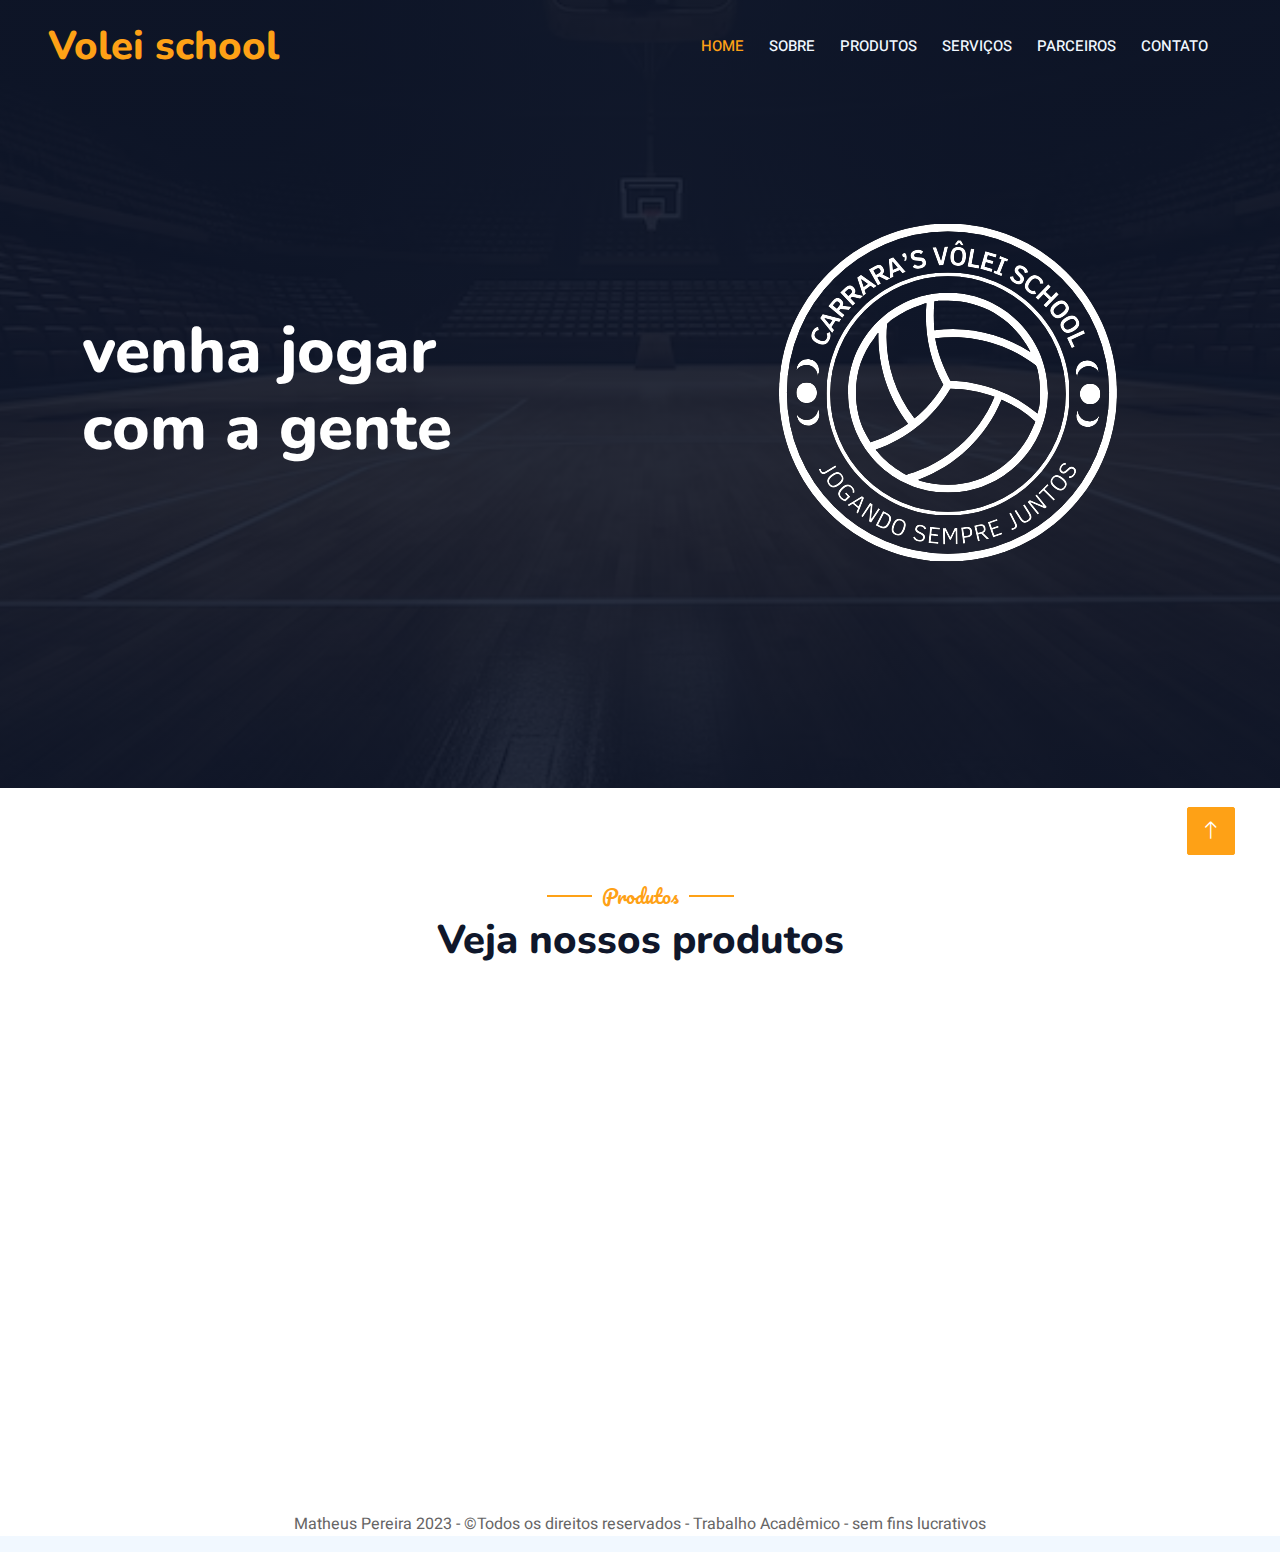
<file: service.html>
<!DOCTYPE html>
<html lang="en">

<head>
    <meta charset="utf-8">
    <title>Carrara's vôlei  school</title>
    <meta content="width=device-width, initial-scale=1.0" name="viewport">
    <meta content="" name="keywords">
    <meta content="" name="description">

    <!-- Favicon -->
    <link href="img/favicon.ico" rel="icon">

    <!-- Google Web Fonts -->
    <link rel="preconnect" href="https://fonts.googleapis.com">
    <link rel="preconnect" href="https://fonts.gstatic.com" crossorigin>
    <link href="https://fonts.googleapis.com/css2?family=Heebo:wght@400;500;600&family=Nunito:wght@600;700;800&family=Pacifico&display=swap" rel="stylesheet">

    <!-- Icon Font Stylesheet -->
    <link href="https://cdnjs.cloudflare.com/ajax/libs/font-awesome/5.10.0/css/all.min.css" rel="stylesheet">
    <link href="https://cdn.jsdelivr.net/npm/bootstrap-icons@1.4.1/font/bootstrap-icons.css" rel="stylesheet">

    <!-- Libraries Stylesheet -->
    <link href="lib/animate/animate.min.css" rel="stylesheet">
    <link href="lib/owlcarousel/assets/owl.carousel.min.css" rel="stylesheet">
    <link href="lib/tempusdominus/css/tempusdominus-bootstrap-4.min.css" rel="stylesheet" />

    <!-- Customized Bootstrap Stylesheet -->
    <link href="css/bootstrap.min.css" rel="stylesheet">

    <!-- Template Stylesheet -->
    <link href="css/style.css" rel="stylesheet">
    <link rel="icon" type="image/jpg" href="img/logo2.png">
</head>

<body>
    <div class="container-xxl bg-white p-0">
        <!-- Spinner Start -->
        <div id="spinner" class="show bg-white position-fixed translate-middle w-100 vh-100 top-50 start-50 d-flex align-items-center justify-content-center">
            <div class="spinner-border text-primary" style="width: 3rem; height: 3rem;" role="status">
                <span class="sr-only">Loading...</span>
            </div>
        </div>
        <!-- Spinner End -->


        <!-- Navbar & Hero Start -->
        <div class="container-xxl position-relative p-0">
            <nav class="navbar navbar-expand-lg navbar-dark bg-dark px-4 px-lg-5 py-3 py-lg-0">
                <a href="" class="navbar-brand p-0">
                    <h1 class="text-primary m-0"></i>Volei school</h1>
                    <!-- <img src="img/logo.png" alt="Logo"> -->
                </a>
                <button class="navbar-toggler" type="button" data-bs-toggle="collapse" data-bs-target="#navbarCollapse">
                    <span class="fa fa-bars"></span>
                </button>
                <div class="collapse navbar-collapse" id="navbarCollapse">
                    <div class="navbar-nav ms-auto py-0 pe-4">
                        <a href="index.html" class="nav-item nav-link active">Home</a>
                        <a href="about.html" class="nav-item nav-link">Sobre</a>
                        <a href="service.html" class="nav-item nav-link">Produtos</a>
                        <a href="menu.html" class="nav-item nav-link">Serviços</a>
                        <a href="team.html" class="nav-item nav-link">Parceiros</a>
                        <a href="contact.html" class="nav-item nav-link">Contato</a>
                    </div>
                </div>
            </nav>

            <div class="container-xxl py-5 bg-dark hero-header mb-5">
                <div class="container my-5 py-5">
                    <div class="row align-items-center g-5">
                        <div class="col-lg-6 text-center text-lg-start">
                            <h1 class="display-3 text-white animated slideInLeft">venha jogar<br>com a gente</h1>
                        </div>
                        <div class="col-lg-6 text-center text-lg-end overflow-hidden">
                            <img class="img-fluid" src="img/logo.png" alt="">
                        </div>
                    </div>
                </div>
            </div>
        </div>
        <!-- Navbar & Hero End -->


        <!-- Service Start -->
        <div class="container-xxl py-5">
            <div class="container">
                <div class="text-center wow fadeInUp" data-wow-delay="0.1s">
                    <h5 class="section-title ff-secondary text-center text-primary fw-normal">Produtos</h5>
                    <h1 class="mb-5">Veja nossos produtos</h1>
                </div>
                <div class="row g-4">
                    <div class="col-lg-3 col-sm-6 wow fadeInUp" data-wow-delay="0.1s">
                        <div class="service-item rounded pt-3">
                            <div class="p-4">
                                <img src="img/bola.png" width="100px" height="100px">
                                <h5>Bolas</h5>
                                <p>Vendemos bolas de alta qualidade apenas por: <strong>R$140,00</strong></p>
                            </div>
                        </div>
                    </div>
                    <div class="col-lg-3 col-sm-6 wow fadeInUp" data-wow-delay="0.3s">
                        <div class="service-item rounded pt-3">
                            <div class="p-4">
                                <img src="img/uniforme.jpg" width="100px" height="100px">
                                <h5>Uniforme</h5>
                                <p>Vendemos nossos uniformes dos tamanhos P até GG por: <strong>R$80,00</strong></p>
                            </div>
                        </div>
                    </div>
                    <div class="col-lg-3 col-sm-6 wow fadeInUp" data-wow-delay="0.5s">
                        <div class="service-item rounded pt-3">
                            <div class="p-4">
                                <img src="img/tenis.jpg" width="100px" height="100px">
                                <h5>Tênis</h5>
                                <p>Vendemos tênis esportivos de vôlei a partir de: <strong>R$150,00</strong></p>
                            </div>
                        </div>
                    </div>
                    <div class="col-lg-3 col-sm-6 wow fadeInUp" data-wow-delay="0.7s">
                        <div class="service-item rounded pt-3">
                            <div class="p-4">
                                <img src="img/garrafa.jpg" width="100px" height="100px">
                                <h5>Garrafas</h5>
                                <p>Vendemos garrafas personalizadas a partir de: <strong>R$40,00</strong></p>
                            </div>
                        </div>
                    </div>
                </div>
            </div>
        </div>
        <!-- Service End -->
        

        <br><br><br><br><br><br><br>
        <!-- Footer Start -->
        <footer>
            <center><p>Matheus Pereira 2023 - &copyTodos os direitos reservados - Trabalho Acadêmico - sem fins lucrativos</p></center>
        </footer>
        <!-- Footer End -->


        <!-- Back to Top -->
        <a href="#" class="btn btn-lg btn-primary btn-lg-square back-to-top"><i class="bi bi-arrow-up"></i></a>
    </div>

    <!-- JavaScript Libraries -->
    <script src="https://code.jquery.com/jquery-3.4.1.min.js"></script>
    <script src="https://cdn.jsdelivr.net/npm/bootstrap@5.0.0/dist/js/bootstrap.bundle.min.js"></script>
    <script src="lib/wow/wow.min.js"></script>
    <script src="lib/easing/easing.min.js"></script>
    <script src="lib/waypoints/waypoints.min.js"></script>
    <script src="lib/counterup/counterup.min.js"></script>
    <script src="lib/owlcarousel/owl.carousel.min.js"></script>
    <script src="lib/tempusdominus/js/moment.min.js"></script>
    <script src="lib/tempusdominus/js/moment-timezone.min.js"></script>
    <script src="lib/tempusdominus/js/tempusdominus-bootstrap-4.min.js"></script>

    <!-- Template Javascript -->
    <script src="js/main.js"></script>
</body>

</html>
</file>
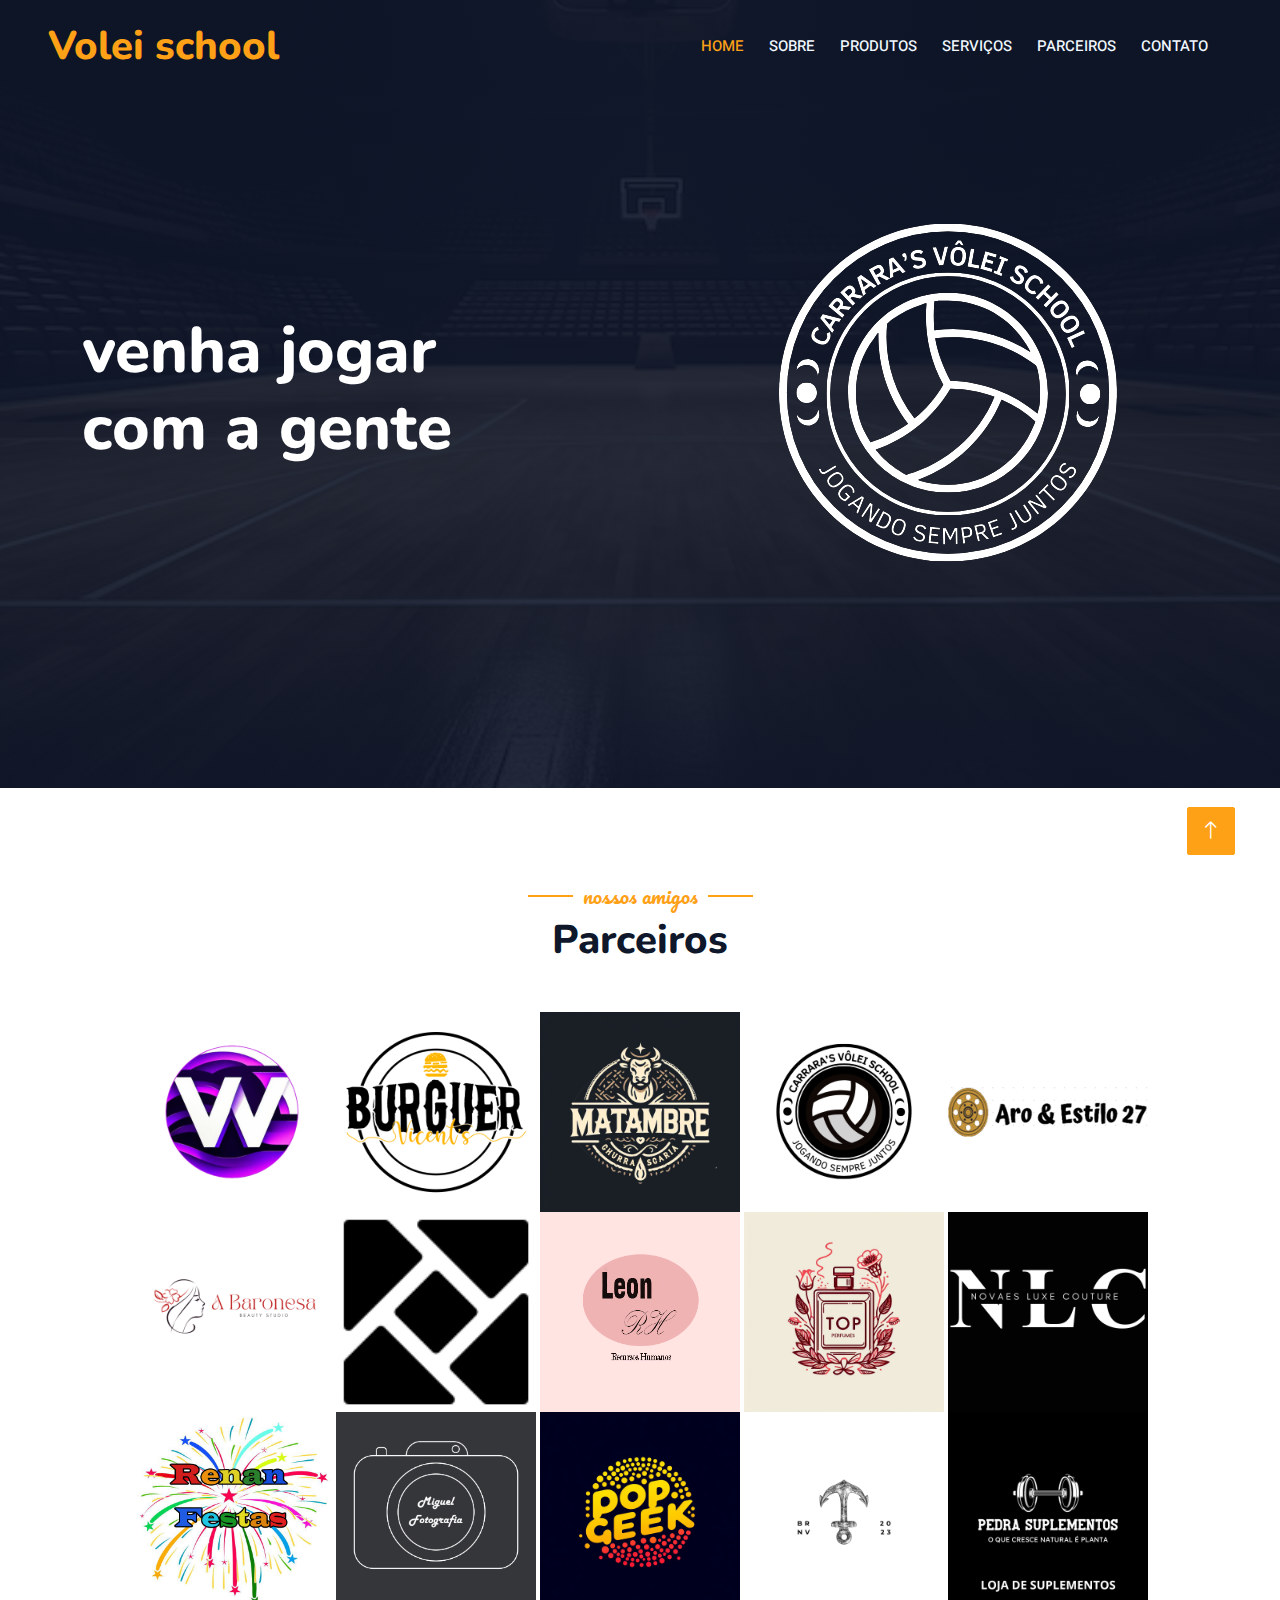
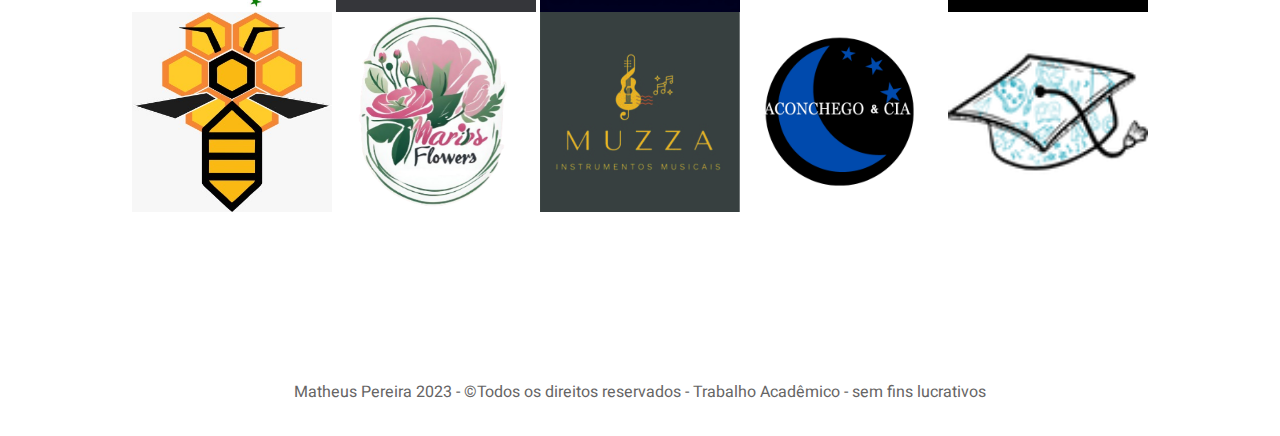
<file: team.html>
<!DOCTYPE html>
<html lang="en">

<head>
    <meta charset="utf-8">
    <title>Carrara's vôlei  school</title>
    <meta content="width=device-width, initial-scale=1.0" name="viewport">
    <meta content="" name="keywords">
    <meta content="" name="description">

    <!-- Favicon -->
    <link href="img/favicon.ico" rel="icon">

    <!-- Google Web Fonts -->
    <link rel="preconnect" href="https://fonts.googleapis.com">
    <link rel="preconnect" href="https://fonts.gstatic.com" crossorigin>
    <link href="https://fonts.googleapis.com/css2?family=Heebo:wght@400;500;600&family=Nunito:wght@600;700;800&family=Pacifico&display=swap" rel="stylesheet">

    <!-- Icon Font Stylesheet -->
    <link href="https://cdnjs.cloudflare.com/ajax/libs/font-awesome/5.10.0/css/all.min.css" rel="stylesheet">
    <link href="https://cdn.jsdelivr.net/npm/bootstrap-icons@1.4.1/font/bootstrap-icons.css" rel="stylesheet">

    <!-- Libraries Stylesheet -->
    <link href="lib/animate/animate.min.css" rel="stylesheet">
    <link href="lib/owlcarousel/assets/owl.carousel.min.css" rel="stylesheet">
    <link href="lib/tempusdominus/css/tempusdominus-bootstrap-4.min.css" rel="stylesheet" />

    <!-- Customized Bootstrap Stylesheet -->
    <link href="css/bootstrap.min.css" rel="stylesheet">

    <!-- Template Stylesheet -->
    <link href="css/style.css" rel="stylesheet">
    <link rel="icon" type="image/jpg" href="img/logo2.png">
</head>

<body>
    <div class="container-xxl bg-white p-0">
        <!-- Spinner Start -->
        <div id="spinner" class="show bg-white position-fixed translate-middle w-100 vh-100 top-50 start-50 d-flex align-items-center justify-content-center">
            <div class="spinner-border text-primary" style="width: 3rem; height: 3rem;" role="status">
                <span class="sr-only">Loading...</span>
            </div>
        </div>
        <!-- Spinner End -->


        <!-- Navbar & Hero Start -->
        <div class="container-xxl position-relative p-0">
            <nav class="navbar navbar-expand-lg navbar-dark bg-dark px-4 px-lg-5 py-3 py-lg-0">
                <a href="" class="navbar-brand p-0">
                    <h1 class="text-primary m-0"></i>Volei school</h1>
                    <!-- <img src="img/logo.png" alt="Logo"> -->
                </a>
                <button class="navbar-toggler" type="button" data-bs-toggle="collapse" data-bs-target="#navbarCollapse">
                    <span class="fa fa-bars"></span>
                </button>
                <div class="collapse navbar-collapse" id="navbarCollapse">
                    <div class="navbar-nav ms-auto py-0 pe-4">
                        <a href="index.html" class="nav-item nav-link active">Home</a>
                        <a href="about.html" class="nav-item nav-link">Sobre</a>
                        <a href="service.html" class="nav-item nav-link">Produtos</a>
                        <a href="menu.html" class="nav-item nav-link">Serviços</a>
                        <a href="team.html" class="nav-item nav-link">Parceiros</a>
                        <a href="contact.html" class="nav-item nav-link">Contato</a>
                    </div>
                </div>
            </nav>

            <div class="container-xxl py-5 bg-dark hero-header mb-5">
                <div class="container my-5 py-5">
                    <div class="row align-items-center g-5">
                        <div class="col-lg-6 text-center text-lg-start">
                            <h1 class="display-3 text-white animated slideInLeft">venha jogar<br>com a gente</h1>
                        </div>
                        <div class="col-lg-6 text-center text-lg-end overflow-hidden">
                            <img class="img-fluid" src="img/logo.png" alt="">
                        </div>
                    </div>
                </div>
            </div>
        </div>
        <!-- Navbar & Hero End -->


        <!-- Team Start -->
        <div class="container-xxl pt-5 pb-3">
            <div class="container">
                <div class="text-center wow fadeInUp" data-wow-delay="0.1s">
                    <h5 class="section-title ff-secondary text-center text-primary fw-normal">nossos amigos</h5>
                    <h1 class="mb-5">Parceiros</h1>
                    <div class="container">
                        <div align="center">
                            <div class="parceiros">
                                <a href="https://ottofontana.github.io/winners-school/"><img src="img/paulo-logo.png" width="200" height="200" class="d-inline-block" alt=""></a>
                                <a href="https://vimathss.github.io/VicentsBurguer/index.html"><img src="img/vicente-logo.png" width="200" height="200" class="d-inline-block" alt=""></a>
                                <a href="https://viniciusmigliaccio.github.io/Espetaria-Matambre/index.html"><img src="img/vini-logo.png" width="200" height="200" class="d-inline-block" alt=""></a>
                                <a href="https://matheuscarrara.github.io/voleis-school/"><img src="img/carrara-logo.png" width="200" height="200" class="d-inline-block" alt=""></a>
                                <a href="https://kayqueteixeir.github.io/Aro-Estilo-27/"><img src="img/kayque-logo.png" width="200" height="50" class="d-inline-block" alt=""></a>
                            </div>
                            <div class="parceiros">
                                <a href="https://marianadasilveira.github.io/a-baronesa-beauty-studio/"><img src="img/araripe-logo.png" width="200" height="200" class="d-inline-block" alt=""></a>
                                <a href="https://7mitts.github.io/Mike_streetFamily/"><img src="img/michel-logo.png" width="200" height="200" class="d-inline-block" alt=""></a>
                                <a href="https://elbito2007.github.io/Leon-Recursos-Humanos/"><img src="img/leo-logo.png" width="200" height="200" class="d-inline-block" alt=""></a>
                                <a href="https://murilomartins0.github.io/Top-Perfumes/"><img src="img/murilo-logo.png" width="200" height="200" class="d-inline-block" alt=""></a>
                                <a href="https://wagnerjunior1dsa.github.io/Novaes-Luxe-Couture/"><img src="img/wagner-logo.png" width="200" height="200" class="d-inline-block" alt=""></a>
                            </div>
                            <div class="parceiros">
                                <a href="https://renan-ortiz1.github.io/buffet-renan-festas/"><img src="img/renen-logo.png" width="200" height="200" class="d-inline-block" alt=""></a>
                                <a href="https://nelsu13.github.io/miguel_fotografia/"><img src="img/miguel-logo.png" width="200" height="200" class="d-inline-block" alt=""></a>
                                <a href="https://aykuusu.github.io/geekpop/"><img src="img/lucas-logo.png" width="200" height="200" class="d-inline-block" alt=""></a>
                                <a href="https://nicolasalvesss.github.io/navis.nv/"><img src="img/nicolas-logo.png" width="200" height="200" class="d-inline-block" alt=""></a>
                                <a href="http://lojadesuplementos.infinityfreeapp.com/"><img src="img/pedro-logo.png" width="200" height="200" class="d-inline-block" alt=""></a>
                            </div>
                            <div class="parceiros">
                                <a href="https://lucas-santos0.github.io/Lubeemel/index.html"><img src="img/lucas-logo2.jpg" width="200" height="200" class="d-inline-block" alt=""></a>
                                <a href="https://marianapatricio.github.io/MarianaPatricioo/"><img src="img/patricio-logo.png" width="200" height="200" class="d-inline-block" alt=""></a>
                                <a href="https://liv23123.github.io/Muzza.github.io/"><img src="img/olivia-logo.jpg" width="200" height="200" class="d-inline-block" alt=""></a>
                                <a href="https://vitorribeiro07.github.io/Aconchego-Cia/"><img src="img/vitor-logo.png" width="200" height="200" class="d-inline-block" alt=""></a>
                                <a href="https://kidsgraxa.github.io/samuel-rodrigues-miniminds/"><img src="img/samuel-logo.png" width="200" height="200" class="d-inline-block" alt=""></a>
                            </div>
                        </div>
                    </div>
        <!-- Team End -->
        <br><br><br><br><br><br><br>
        <!-- Footer Start -->
        <footer>
            <center><p>Matheus Pereira 2023 - &copyTodos os direitos reservados - Trabalho Acadêmico - sem fins lucrativos</p></center>
        </footer>
        <!-- Footer End -->


        <!-- Back to Top -->
        <a href="#" class="btn btn-lg btn-primary btn-lg-square back-to-top"><i class="bi bi-arrow-up"></i></a>
    </div>

    <!-- JavaScript Libraries -->
    <script src="https://code.jquery.com/jquery-3.4.1.min.js"></script>
    <script src="https://cdn.jsdelivr.net/npm/bootstrap@5.0.0/dist/js/bootstrap.bundle.min.js"></script>
    <script src="lib/wow/wow.min.js"></script>
    <script src="lib/easing/easing.min.js"></script>
    <script src="lib/waypoints/waypoints.min.js"></script>
    <script src="lib/counterup/counterup.min.js"></script>
    <script src="lib/owlcarousel/owl.carousel.min.js"></script>
    <script src="lib/tempusdominus/js/moment.min.js"></script>
    <script src="lib/tempusdominus/js/moment-timezone.min.js"></script>
    <script src="lib/tempusdominus/js/tempusdominus-bootstrap-4.min.js"></script>

    <!-- Template Javascript -->
    <script src="js/main.js"></script>
</body>

</html>
</file>
<file: css/style.css>
/********** Template CSS **********/
:root {
    --primary: #FEA116;
    --light: #F1F8FF;
    --dark: #0F172B;
}

.ff-secondary {
    font-family: 'Pacifico', cursive;
}

.fw-medium {
    font-weight: 600 !important;
}

.fw-semi-bold {
    font-weight: 700 !important;
}

.back-to-top {
    position: fixed;
    display: none;
    right: 45px;
    bottom: 45px;
    z-index: 99;
}


/*** Spinner ***/
#spinner {
    opacity: 0;
    visibility: hidden;
    transition: opacity .5s ease-out, visibility 0s linear .5s;
    z-index: 99999;
}

#spinner.show {
    transition: opacity .5s ease-out, visibility 0s linear 0s;
    visibility: visible;
    opacity: 1;
}


/*** Button ***/
.btn {
    font-family: 'Nunito', sans-serif;
    font-weight: 500;
    text-transform: uppercase;
    transition: .5s;
}

.btn.btn-primary,
.btn.btn-secondary {
    color: #FFFFFF;
}

.btn-square {
    width: 38px;
    height: 38px;
}

.btn-sm-square {
    width: 32px;
    height: 32px;
}

.btn-lg-square {
    width: 48px;
    height: 48px;
}

.btn-square,
.btn-sm-square,
.btn-lg-square {
    padding: 0;
    display: flex;
    align-items: center;
    justify-content: center;
    font-weight: normal;
    border-radius: 2px;
}


/*** Navbar ***/
.navbar-dark .navbar-nav .nav-link {
    position: relative;
    margin-left: 25px;
    padding: 35px 0;
    font-size: 15px;
    color: var(--light) !important;
    text-transform: uppercase;
    font-weight: 500;
    outline: none;
    transition: .5s;
}

.sticky-top.navbar-dark .navbar-nav .nav-link {
    padding: 20px 0;
}

.navbar-dark .navbar-nav .nav-link:hover,
.navbar-dark .navbar-nav .nav-link.active {
    color: var(--primary) !important;
}

.navbar-dark .navbar-brand img {
    max-height: 60px;
    transition: .5s;
}

.sticky-top.navbar-dark .navbar-brand img {
    max-height: 45px;
}

@media (max-width: 991.98px) {
    .sticky-top.navbar-dark {
        position: relative;
    }

    .navbar-dark .navbar-collapse {
        margin-top: 15px;
        border-top: 1px solid rgba(255, 255, 255, .1)
    }

    .navbar-dark .navbar-nav .nav-link,
    .sticky-top.navbar-dark .navbar-nav .nav-link {
        padding: 10px 0;
        margin-left: 0;
    }

    .navbar-dark .navbar-brand img {
        max-height: 45px;
    }
}

@media (min-width: 992px) {
    .navbar-dark {
        position: absolute;
        width: 100%;
        top: 0;
        left: 0;
        z-index: 999;
        background: transparent !important;
    }
    
    .sticky-top.navbar-dark {
        position: fixed;
        background: var(--dark) !important;
    }
}


/*** Hero Header ***/
.hero-header {
    background: linear-gradient(rgba(15, 23, 43, .9), rgba(15, 23, 43, .9)), url(../img/quadra.avif);
    background-position: center center;
    background-repeat: no-repeat;
    background-size: cover;
}

.hero-header img {
    animation: imgRotate 50s linear infinite;
}

@keyframes imgRotate { 
    100% { 
        transform: rotate(360deg); 
    } 
}

.breadcrumb-item + .breadcrumb-item::before {
    color: rgba(255, 255, 255, .5);
}


/*** Section Title ***/
.section-title {
    position: relative;
    display: inline-block;
}

.section-title::before {
    position: absolute;
    content: "";
    width: 45px;
    height: 2px;
    top: 50%;
    left: -55px;
    margin-top: -1px;
    background: var(--primary);
}

.section-title::after {
    position: absolute;
    content: "";
    width: 45px;
    height: 2px;
    top: 50%;
    right: -55px;
    margin-top: -1px;
    background: var(--primary);
}

.section-title.text-start::before,
.section-title.text-end::after {
    display: none;
}


/*** Service ***/
.service-item {
    box-shadow: 0 0 45px rgba(0, 0, 0, .08);
    transition: .5s;
}

.service-item:hover {
    background: var(--primary);
}

.service-item * {
    transition: .5s;
}

.service-item:hover * {
    color: var(--light) !important;
}


/*** Food Menu ***/
.nav-pills .nav-item .active {
    border-bottom: 2px solid var(--primary);
}


/*** Youtube Video ***/
.video {
    position: relative;
    height: 100%;
    min-height: 500px;
    background: linear-gradient(rgba(15, 23, 43, .1), rgba(15, 23, 43, .1)), url(../img/video.jpg);
    background-position: center center;
    background-repeat: no-repeat;
    background-size: cover;
}

.video .btn-play {
    position: absolute;
    z-index: 3;
    top: 50%;
    left: 50%;
    transform: translateX(-50%) translateY(-50%);
    box-sizing: content-box;
    display: block;
    width: 32px;
    height: 44px;
    border-radius: 50%;
    border: none;
    outline: none;
    padding: 18px 20px 18px 28px;
}

.video .btn-play:before {
    content: "";
    position: absolute;
    z-index: 0;
    left: 50%;
    top: 50%;
    transform: translateX(-50%) translateY(-50%);
    display: block;
    width: 100px;
    height: 100px;
    background: var(--primary);
    border-radius: 50%;
    animation: pulse-border 1500ms ease-out infinite;
}

.video .btn-play:after {
    content: "";
    position: absolute;
    z-index: 1;
    left: 50%;
    top: 50%;
    transform: translateX(-50%) translateY(-50%);
    display: block;
    width: 100px;
    height: 100px;
    background: var(--primary);
    border-radius: 50%;
    transition: all 200ms;
}

.video .btn-play img {
    position: relative;
    z-index: 3;
    max-width: 100%;
    width: auto;
    height: auto;
}

.video .btn-play span {
    display: block;
    position: relative;
    z-index: 3;
    width: 0;
    height: 0;
    border-left: 32px solid var(--dark);
    border-top: 22px solid transparent;
    border-bottom: 22px solid transparent;
}

@keyframes pulse-border {
    0% {
        transform: translateX(-50%) translateY(-50%) translateZ(0) scale(1);
        opacity: 1;
    }

    100% {
        transform: translateX(-50%) translateY(-50%) translateZ(0) scale(1.5);
        opacity: 0;
    }
}

#videoModal {
    z-index: 99999;
}

#videoModal .modal-dialog {
    position: relative;
    max-width: 800px;
    margin: 60px auto 0 auto;
}

#videoModal .modal-body {
    position: relative;
    padding: 0px;
}

#videoModal .close {
    position: absolute;
    width: 30px;
    height: 30px;
    right: 0px;
    top: -30px;
    z-index: 999;
    font-size: 30px;
    font-weight: normal;
    color: #FFFFFF;
    background: #000000;
    opacity: 1;
}


/*** Team ***/
.team-item {
    box-shadow: 0 0 45px rgba(0, 0, 0, .08);
    height: calc(100% - 38px);
    transition: .5s;
}

.team-item img {
    transition: .5s;
}

.team-item:hover img {
    transform: scale(1.1);
}

.team-item:hover {
    height: 100%;
}

.team-item .btn {
    border-radius: 38px 38px 0 0;
}
.img-fluid1 {
    margin-top: 100px;
    margin-bottom: 102px;
    border-radius: 0px;
}
.img-fluid2 {
    margin-top: 30px;
    margin-bottom: 42px;
    border-radius: 0px;
    height: 180px;
    width: 260px;
}
.img-fluid3 {
    margin-top: 60px;
    margin-bottom: 64px;
    border-radius: 0px;
}.img-fluid4 {
    margin-top: 0px;
    margin-bottom: -35px;
    border-radius: 0px;
}
.img-fluid5 {
    margin-top: 50px;
    margin-bottom:90px;
    border-radius: 0px;
}
.linha{
    display: inline-block;
}
.linha img{
    width: 300px;
    max-width: 300px;
    height: 300px;
    max-height: 300px;
}


/*** Testimonial ***/
.testimonial-carousel .owl-item .testimonial-item,
.testimonial-carousel .owl-item.center .testimonial-item * {
    transition: .5s;
}

.testimonial-carousel .owl-item.center .testimonial-item {
    background: var(--primary) !important;
    border-color: var(--primary) !important;
}

.testimonial-carousel .owl-item.center .testimonial-item * {
    color: var(--light) !important;
}

.testimonial-carousel .owl-dots {
    margin-top: 24px;
    display: flex;
    align-items: flex-end;
    justify-content: center;
}

.testimonial-carousel .owl-dot {
    position: relative;
    display: inline-block;
    margin: 0 5px;
    width: 15px;
    height: 15px;
    border: 1px solid #CCCCCC;
    border-radius: 15px;
    transition: .5s;
}

.testimonial-carousel .owl-dot.active {
    background: var(--primary);
    border-color: var(--primary);
}


/*** Footer ***/
.footer .btn.btn-social {
    margin-right: 5px;
    width: 35px;
    height: 35px;
    display: flex;
    align-items: center;
    justify-content: center;
    color: var(--light);
    border: 1px solid #FFFFFF;
    border-radius: 35px;
    transition: .3s;
}

.footer .btn.btn-social:hover {
    color: var(--primary);
}

.footer .btn.btn-link {
    display: block;
    margin-bottom: 5px;
    padding: 0;
    text-align: left;
    color: #FFFFFF;
    font-size: 15px;
    font-weight: normal;
    text-transform: capitalize;
    transition: .3s;
}

.footer .btn.btn-link::before {
    position: relative;
    content: "\f105";
    font-family: "Font Awesome 5 Free";
    font-weight: 900;
    margin-right: 10px;
}

.footer .btn.btn-link:hover {
    letter-spacing: 1px;
    box-shadow: none;
}

.footer .copyright {
    padding: 25px 0;
    font-size: 15px;
    border-top: 1px solid rgba(256, 256, 256, .1);
}

.footer .copyright a {
    color: var(--light);
}

.footer .footer-menu a {
    margin-right: 15px;
    padding-right: 15px;
    border-right: 1px solid rgba(255, 255, 255, .1);
}

.footer .footer-menu a:last-child {
    margin-right: 0;
    padding-right: 0;
    border-right: none;
}
</file>
